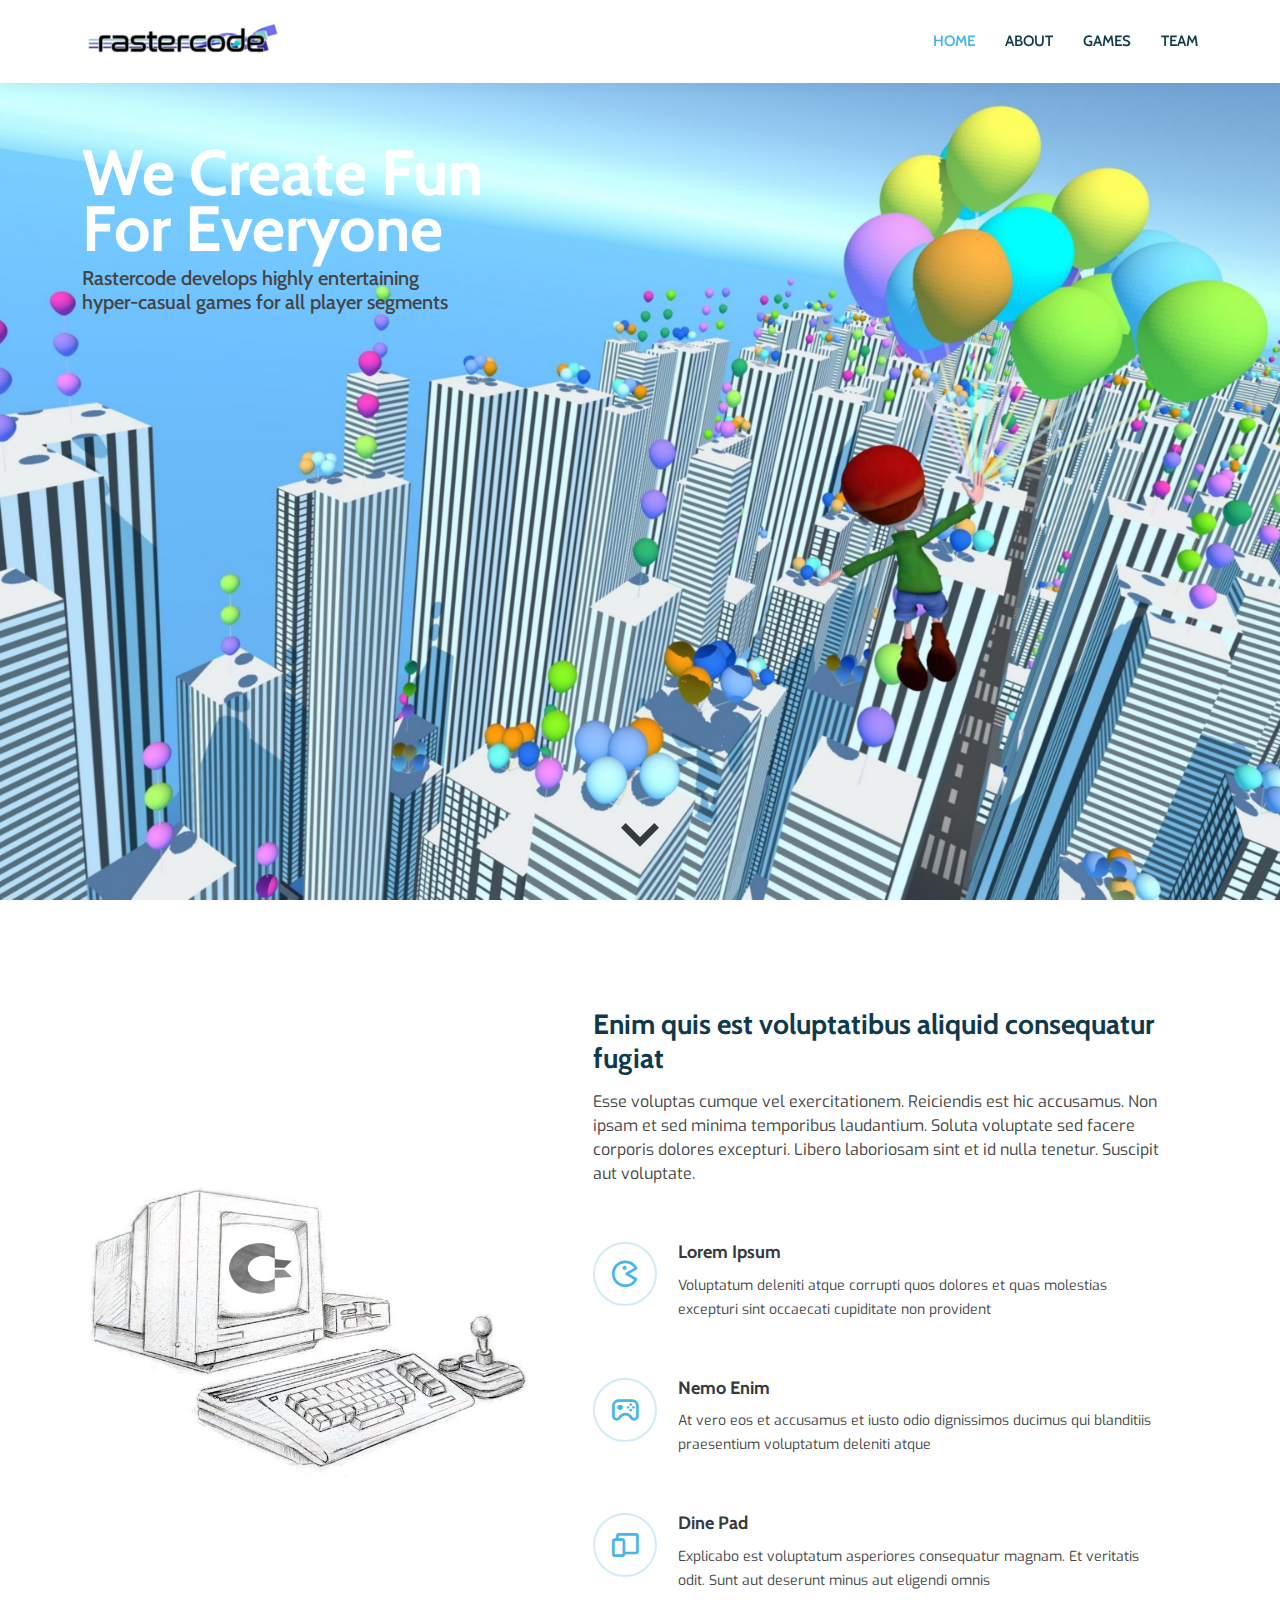
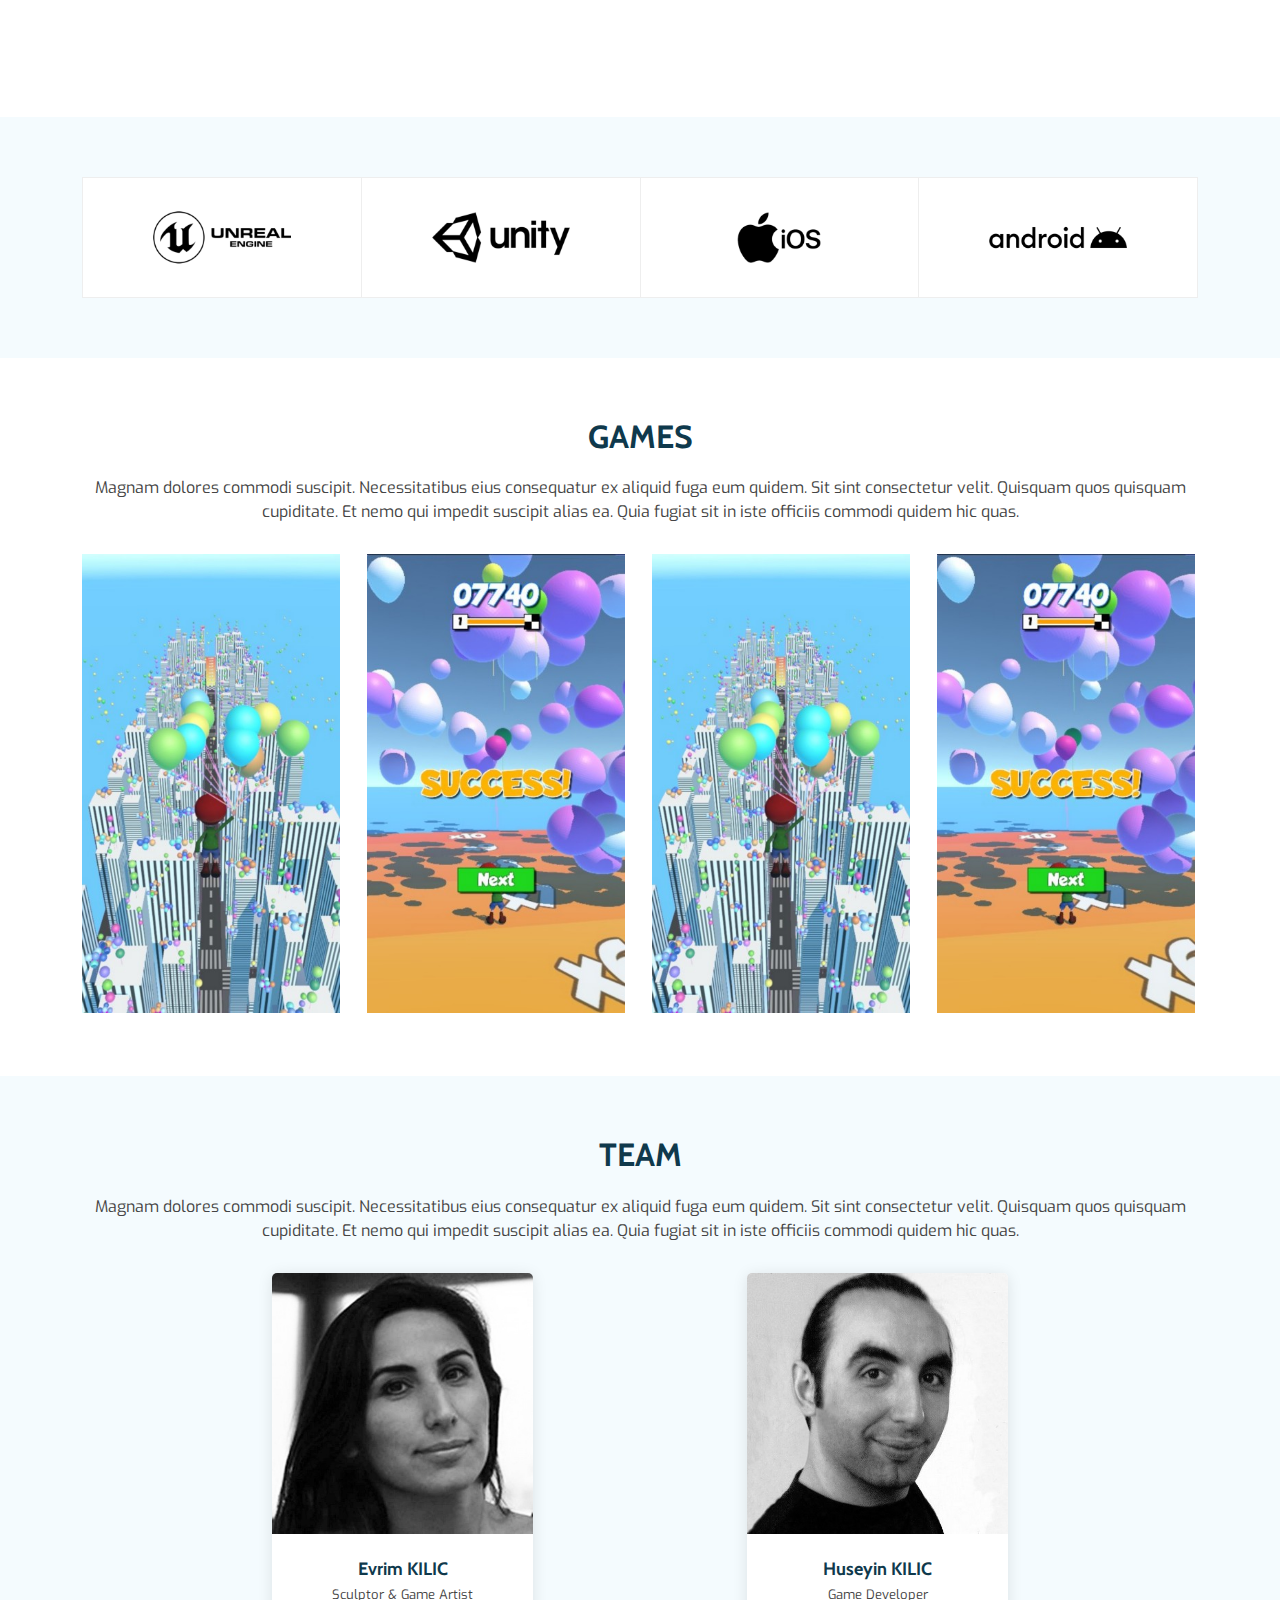
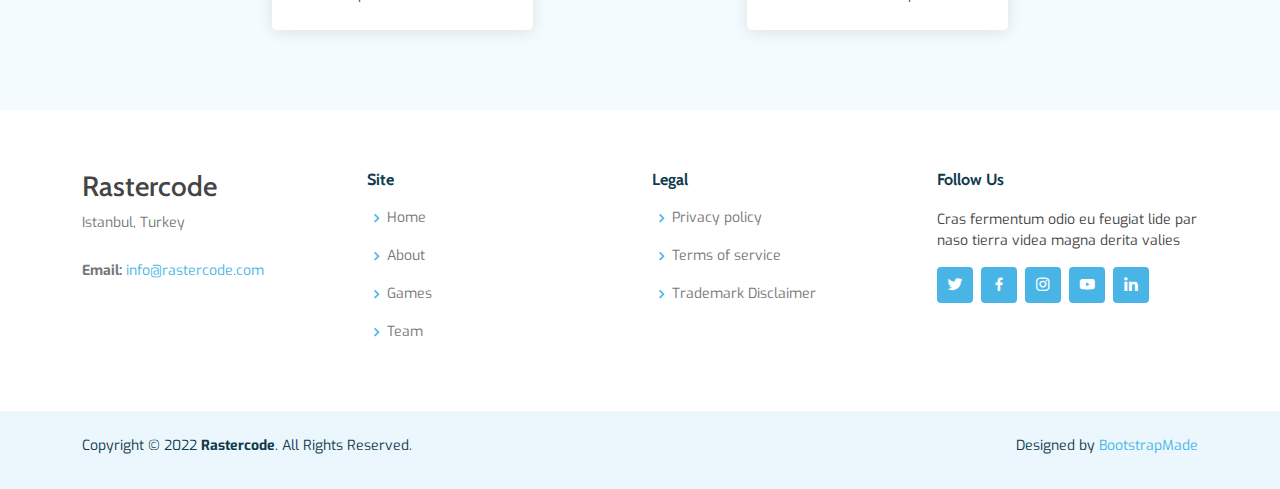
<file: index.html>
<!DOCTYPE html>
<html lang="en">

<head>
  <!-- Global site tag (gtag.js) - Google Analytics -->
  <script async src="https://www.googletagmanager.com/gtag/js?id=G-9CVNKBS6TQ"></script>
  <script>
    window.dataLayer = window.dataLayer || [];
    function gtag(){dataLayer.push(arguments);}
    gtag('js', new Date());

    gtag('config', 'G-9CVNKBS6TQ');
  </script>

  <meta charset="utf-8">
  <meta content="width=device-width, initial-scale=1.0" name="viewport">

  <title>Rastercode</title>
  <meta content="" name="description">
  <meta content="" name="keywords">

  <meta property="og:title" content="Rastercode">
  <meta property="og:type" content="website">
  <meta property="og:url" content="https://www.rastercode.com/">
  <meta property="og:image" content="https://www.rastercode.com/assets/img/ogimage.jpg">
  <meta property="og:description" content="">

  <!-- Favicons -->
  <link href="assets/img/favicon.png" rel="icon">
  <link href="assets/img/apple-touch-icon.png" rel="apple-touch-icon">

  <!-- Google Fonts -->
  <link rel="preconnect" href="https://fonts.googleapis.com">
  <link rel="preconnect" href="https://fonts.gstatic.com" crossorigin>
  <link href="https://fonts.googleapis.com/css?family=Exo:400,400i,700,700i|Cabin:400,400i,700,700i" rel="stylesheet">

  <!-- Vendor CSS Files -->
  <link href="assets/vendor/bootstrap/css/bootstrap.min.css" rel="stylesheet">
  <link href="assets/vendor/bootstrap-icons/bootstrap-icons.css" rel="stylesheet">
  <link href="assets/vendor/boxicons/css/boxicons.min.css" rel="stylesheet">
  <link href="assets/vendor/glightbox/css/glightbox.min.css" rel="stylesheet">
  <link href="assets/vendor/swiper/swiper-bundle.min.css" rel="stylesheet">

  <!-- Template Main CSS File -->
  <link href="assets/css/style.css" rel="stylesheet">

  <!-- =======================================================
  * Template Name: Butterfly - v4.7.0
  * Template URL: https://bootstrapmade.com/butterfly-free-bootstrap-theme/
  * Author: BootstrapMade.com
  * License: https://bootstrapmade.com/license/
  ======================================================== -->
</head>

<body>

  <!-- ======= Header ======= -->
  <header id="header" class="fixed-top">
    <div class="container d-flex align-items-center justify-content-between">

      <a href="index.html" class="logo"><img src="assets/img/logo.png" alt="" class="img-fluid"></a>

      <nav id="navbar" class="navbar">
        <ul>
          <li><a class="nav-link scrollto active" href="index.html#hero">Home</a></li>
          <li><a class="nav-link scrollto" href="index.html#about">About</a></li>
          <li><a class="nav-link scrollto" href="index.html#gallery">Games</a></li>
          <li><a class="nav-link scrollto" href="index.html#team">Team</a></li>
        </ul>
        <i class="bi bi-list mobile-nav-toggle"></i>
      </nav><!-- .navbar -->

    </div>
  </header><!-- End Header -->

  <!-- ======= Hero Section ======= -->
  <section id="hero" class="d-flex">

    <div class="container">
      <div class="row">
        <div class="col-lg-12 pt-4 pt-lg-0 order-2 order-lg-1 d-flex flex-column justify-content-center">
          <h1>We Create Fun <br>For Everyone</h1>
          <h2>Rastercode develops highly entertaining <br>hyper-casual games for all player segments</h2>
        </div>
      </div>
      <div class="position-absolute bottom-0 start-50 translate-middle-x down-arrow">
        <a class="scrollto" href="index.html#about"><i class="bx bx-chevron-down"></i></a>
      </div>
    </div>

  </section><!-- End Hero -->

  <main id="main">

    <!-- ======= About Section ======= -->
    <section id="about" class="about">
      <div class="container">

        <div class="row">
          <div class="col-xl-5 col-lg-6 d-flex align-items-center">
            <img src="assets/img/about.jpg" alt="" class="img-fluid">
          </div>

          <div class="col-xl-7 col-lg-6 icon-boxes d-flex flex-column align-items-stretch justify-content-center py-sm-1 py-md-3 py-lg-5 px-lg-5">
            <h3>Enim quis est voluptatibus aliquid consequatur fugiat</h3>
            <p>Esse voluptas cumque vel exercitationem. Reiciendis est hic accusamus. Non ipsam et sed minima temporibus laudantium. Soluta voluptate sed facere corporis dolores excepturi. Libero laboriosam sint et id nulla tenetur. Suscipit aut voluptate.</p>

            <div class="icon-box">
              <div class="icon"><i class="bx bx-game"></i></div>
              <h4 class="title"><a href="">Lorem Ipsum</a></h4>
              <p class="description">Voluptatum deleniti atque corrupti quos dolores et quas molestias excepturi sint occaecati cupiditate non provident</p>
            </div>

            <div class="icon-box">
              <div class="icon"><i class="bx bx-joystick"></i></div>
              <h4 class="title"><a href="">Nemo Enim</a></h4>
              <p class="description">At vero eos et accusamus et iusto odio dignissimos ducimus qui blanditiis praesentium voluptatum deleniti atque</p>
            </div>

            <div class="icon-box">
              <div class="icon"><i class="bx bx-devices"></i></div>
              <h4 class="title"><a href="">Dine Pad</a></h4>
              <p class="description">Explicabo est voluptatum asperiores consequatur magnam. Et veritatis odit. Sunt aut deserunt minus aut eligendi omnis</p>
            </div>

          </div>
        </div>

      </div>
    </section><!-- End About Section -->

    <!-- ======= Clients Section ======= -->
    <section id="clients" class="clients section-bg">
      <div class="container">

        <div class="row g-0 clients-wrap clearfix wow fadeInUp">

          <div class="col-lg-3 col-6">
            <div class="client-logo">
              <img src="assets/img/clients/unreal.png" class="img-fluid" alt="">
            </div>
          </div>

          <div class="col-lg-3 col-6">
            <div class="client-logo">
              <img src="assets/img/clients/unity.png" class="img-fluid" alt="">
            </div>
          </div>

          <div class="col-lg-3 col-6">
            <div class="client-logo">
              <img src="assets/img/clients/ios.png" class="img-fluid" alt="">
            </div>
          </div>

          <div class="col-lg-3 col-6">
            <div class="client-logo">
              <img src="assets/img/clients/android.png" class="img-fluid" alt="">
            </div>
          </div>

        </div>

      </div>
    </section><!-- End Clients Section -->

    <!-- ======= Gallery Section ======= -->
    <section id="gallery" class="gallery">
      <div class="container">

        <div class="section-title">
          <h2>Games</h2>
          <p>Magnam dolores commodi suscipit. Necessitatibus eius consequatur ex aliquid fuga eum quidem. Sit sint consectetur velit. Quisquam quos quisquam cupiditate. Et nemo qui impedit suscipit alias ea. Quia fugiat sit in iste officiis commodi quidem hic quas.</p>
        </div>

        <div class="row no-gutters text-center">

          <div class="col-lg-3 col-md-4">
            <div class="gallery-item">
              <a href="assets/img/gallery/gallery-1.jpg" class="galleery-lightbox" data-gallery="gallery-item">
                <img src="assets/img/gallery/gallery-1.jpg" alt="" class="img-fluid">
              </a>
            </div>
          </div>

          <div class="col-lg-3 col-md-4">
            <div class="gallery-item">
              <a href="assets/img/gallery/gallery-2.jpg" class="galleery-lightbox" data-gallery="gallery-item">
                <img src="assets/img/gallery/gallery-2.jpg" alt="" class="img-fluid">
              </a>
            </div>
          </div>

          <div class="col-lg-3 col-md-4">
            <div class="gallery-item">
              <a href="assets/img/gallery/gallery-3.jpg" class="galleery-lightbox" data-gallery="gallery-item">
                <img src="assets/img/gallery/gallery-3.jpg" alt="" class="img-fluid">
              </a>
            </div>
          </div>

          <div class="col-lg-3 col-md-4">
            <div class="gallery-item">
              <a href="assets/img/gallery/gallery-4.jpg" class="galleery-lightbox" data-gallery="gallery-item">
                <img src="assets/img/gallery/gallery-4.jpg" alt="" class="img-fluid">
              </a>
            </div>
          </div>

        </div>

      </div>
    </section><!-- End Gallery Section -->

    <!-- ======= Team Section ======= -->
    <section id="team" class="team section-bg">
      <div class="container">

        <div class="section-title">
          <h2>Team</h2>
          <p>Magnam dolores commodi suscipit. Necessitatibus eius consequatur ex aliquid fuga eum quidem. Sit sint consectetur velit. Quisquam quos quisquam cupiditate. Et nemo qui impedit suscipit alias ea. Quia fugiat sit in iste officiis commodi quidem hic quas.</p>
        </div>

        <div class="row justify-content-evenly">

            <div class="col-lg-3 col-md-6 d-flex align-items-stretch">
              <div class="member">
                <div class="member-img">
                  <img src="assets/img/team/evrim.jpg" class="img-fluid" alt="">
                  <div class="social">
                    <a href="https://www.instagram.com/evrim_kilic"><i class="bi bi-instagram"></i></a>
                  </div>
                </div>
                <div class="member-info text-center">
                  <h4>Evrim KILIC</h4>
                  <span>Sculptor & Game Artist</span>
                </div>
              </div>
            </div>

            <div class="col-lg-3 col-md-6 d-flex align-items-stretch">
              <div class="member">
                <div class="member-img">
                  <img src="assets/img/team/huseyin.jpg" class="img-fluid" alt="">
                  <div class="social">
                    <a href="https://twitter.com/huseyin_kilic"><i class="bi bi-twitter"></i></a>
                    <a href="https://www.linkedin.com/in/kilic-org"><i class="bi bi-linkedin"></i></a>
                  </div>
                </div>
                <div class="member-info text-center">
                  <h4>Huseyin KILIC</h4>
                  <span>Game Developer</span>
                </div>
              </div>
            </div>

        </div>

      </div>
    </section><!-- End Team Section -->

  </main><!-- End #main -->

  <!-- ======= Footer ======= -->
  <footer id="footer">

    <div class="footer-top">
      <div class="container">
        <div class="row">

          <div class="col-lg-3 col-md-6 footer-contact">
            <h3>Rastercode</h3>
            <p>
              Istanbul, Turkey<br><br>
              <strong>Email:</strong> <a href="mailto:info@rastercode.com">info@rastercode.com</a><br>
            </p>
          </div>

          <div class="col-lg-3 col-md-6 footer-links">
            <h4>Site</h4>
            <ul>
              <li><i class="bx bx-chevron-right"></i> <a href="index.html#hero">Home</a></li>
              <li><i class="bx bx-chevron-right"></i> <a href="index.html#about">About</a></li>
              <li><i class="bx bx-chevron-right"></i> <a href="index.html#gallery">Games</a></li>
              <li><i class="bx bx-chevron-right"></i> <a href="index.html#Team">Team</a></li>
           </ul>
          </div>

          <div class="col-lg-3 col-md-6 footer-links">
            <h4>Legal</h4>
            <ul>
              <li><i class="bx bx-chevron-right"></i> <a href="privacy.html">Privacy policy</a></li>
              <li><i class="bx bx-chevron-right"></i> <a href="terms.html">Terms of service</a></li>
              <li><i class="bx bx-chevron-right"></i> <a href="disclaimer.html">Trademark Disclaimer</a></li>
            </ul>
          </div>

          <div class="col-lg-3 col-md-6 footer-links">
            <h4>Follow Us</h4>
            <p>Cras fermentum odio eu feugiat lide par naso tierra videa magna derita valies</p>
            <div class="social-links mt-3">
              <a href="https://twitter.com/rastercode" class="twitter"><i class="bx bxl-twitter"></i></a>
              <a href="https://www.facebook.com/rastercode" class="facebook"><i class="bx bxl-facebook"></i></a>
              <a href="https://www.instagram.com/rastercode" class="instagram"><i class="bx bxl-instagram"></i></a>
              <a href="https://www.youtube.com/channel/UCrK_VNwwLofwg_6Gn7TSOvg" class="youtube"><i class="bx bxl-youtube"></i></a>
              <a href="https://www.linkedin.com/company/rastercode/" class="linkedin"><i class="bx bxl-linkedin"></i></a>
            </div>
          </div>

        </div>
      </div>
    </div>

    <div class="container py-4">
      <div class="copyright">
        Copyright &copy; 2022 <strong><span>Rastercode</span></strong>. All Rights Reserved.
      </div>
      <div class="credits">
        <!-- All the links in the footer should remain intact. -->
        <!-- You can delete the links only if you purchased the pro version. -->
        <!-- Licensing information: https://bootstrapmade.com/license/ -->
        <!-- Purchase the pro version with working PHP/AJAX contact form: https://bootstrapmade.com/butterfly-free-bootstrap-theme/ -->
        Designed by <a href="https://bootstrapmade.com/">BootstrapMade</a>
      </div>
    </div>
  </footer><!-- End Footer -->

  <a href="#" class="back-to-top d-flex align-items-center justify-content-center"><i class="bi bi-arrow-up-short"></i></a>

  <!-- Vendor JS Files -->
  <script src="assets/vendor/purecounter/purecounter.js"></script>
  <script src="assets/vendor/bootstrap/js/bootstrap.bundle.min.js"></script>
  <script src="assets/vendor/glightbox/js/glightbox.min.js"></script>
  <script src="assets/vendor/isotope-layout/isotope.pkgd.min.js"></script>
  <script src="assets/vendor/swiper/swiper-bundle.min.js"></script>
  <script src="assets/vendor/php-email-form/validate.js"></script>

  <!-- Template Main JS File -->
  <script src="assets/js/main.js"></script>

</body>

</html>
</file>
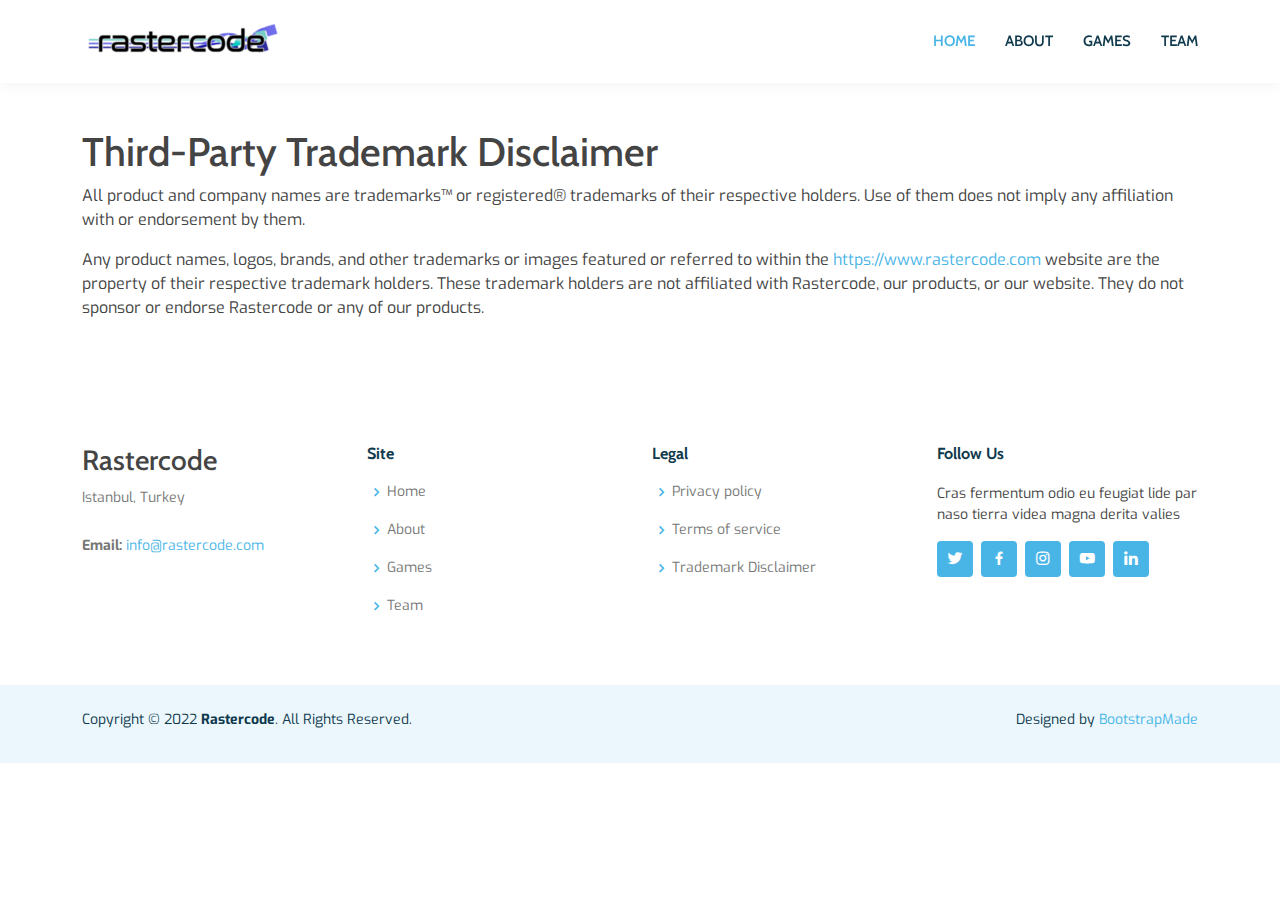
<file: disclaimer.html>
<!DOCTYPE html>
<html lang="en">

<head>
  <!-- Global site tag (gtag.js) - Google Analytics -->
  <script async src="https://www.googletagmanager.com/gtag/js?id=G-9CVNKBS6TQ"></script>
  <script>
    window.dataLayer = window.dataLayer || [];
    function gtag(){dataLayer.push(arguments);}
    gtag('js', new Date());

    gtag('config', 'G-9CVNKBS6TQ');
  </script>

  <meta charset="utf-8">
  <meta content="width=device-width, initial-scale=1.0" name="viewport">

  <title>Rastercode Disclaimer</title>
  <meta content="" name="description">
  <meta content="" name="keywords">

  <!-- Favicons -->
  <link href="assets/img/favicon.png" rel="icon">
  <link href="assets/img/apple-touch-icon.png" rel="apple-touch-icon">

  <!-- Google Fonts -->
  <link rel="preconnect" href="https://fonts.googleapis.com">
  <link rel="preconnect" href="https://fonts.gstatic.com" crossorigin>
  <link href="https://fonts.googleapis.com/css?family=Exo:400,400i,700,700i|Cabin:400,400i,700,700i" rel="stylesheet">

  <!-- Vendor CSS Files -->
  <link href="assets/vendor/bootstrap/css/bootstrap.min.css" rel="stylesheet">
  <link href="assets/vendor/bootstrap-icons/bootstrap-icons.css" rel="stylesheet">
  <link href="assets/vendor/boxicons/css/boxicons.min.css" rel="stylesheet">
  <link href="assets/vendor/glightbox/css/glightbox.min.css" rel="stylesheet">
  <link href="assets/vendor/swiper/swiper-bundle.min.css" rel="stylesheet">

  <!-- Template Main CSS File -->
  <link href="assets/css/style.css" rel="stylesheet">

  <!-- =======================================================
  * Template Name: Butterfly - v4.7.0
  * Template URL: https://bootstrapmade.com/butterfly-free-bootstrap-theme/
  * Author: BootstrapMade.com
  * License: https://bootstrapmade.com/license/
  ======================================================== -->
</head>

<body>

  <!-- ======= Header ======= -->
  <header id="header" class="fixed-top">
    <div class="container d-flex align-items-center justify-content-between">

      <a href="index.html" class="logo"><img src="assets/img/logo.png" alt="" class="img-fluid"></a>
      <!-- Uncomment below if you prefer to use text as a logo -->
      <!-- <h1 class="logo"><a href="index.html">Rastercode</a></h1> -->

      <nav id="navbar" class="navbar">
        <ul>
          <li><a class="nav-link scrollto active" href="index.html#hero">Home</a></li>
          <li><a class="nav-link scrollto" href="index.html#about">About</a></li>
          <li><a class="nav-link scrollto" href="index.html#gallery">Games</a></li>
          <li><a class="nav-link scrollto" href="index.html#team">Team</a></li>
        </ul>
        <i class="bi bi-list mobile-nav-toggle"></i>
      </nav><!-- .navbar -->

    </div>
  </header><!-- End Header -->

  <main id="main">
    <div class="container">

    <div class="col-12" style="margin-top: 5em; padding: 3em 0em;">

        <h1>Third-Party Trademark Disclaimer</h1>

        <p>All product and company names are trademarks™ or registered® trademarks of their respective holders. Use of them does not imply any affiliation with or endorsement by them.</p>

        <p>Any product names, logos, brands, and other trademarks or images featured or referred to within the <a href="https://www.rastercode.com">https://www.rastercode.com</a> website are the property of their respective trademark holders. These trademark holders are not affiliated with Rastercode, our products, or our website. They do not sponsor or endorse Rastercode or any of our products.</p>

    </div>

    </div>
  </main><!-- End #main -->

  <!-- ======= Footer ======= -->
  <footer id="footer">

    <div class="footer-top">
      <div class="container">
        <div class="row">

          <div class="col-lg-3 col-md-6 footer-contact">
            <h3>Rastercode</h3>
            <p>
              Istanbul, Turkey<br><br>
              <strong>Email:</strong> <a href="mailto:info@rastercode.com">info@rastercode.com</a><br>
            </p>
          </div>

          <div class="col-lg-3 col-md-6 footer-links">
            <h4>Site</h4>
            <ul>
              <li><i class="bx bx-chevron-right"></i> <a href="index.html#hero">Home</a></li>
              <li><i class="bx bx-chevron-right"></i> <a href="index.html#about">About</a></li>
              <li><i class="bx bx-chevron-right"></i> <a href="index.html#gallery">Games</a></li>
              <li><i class="bx bx-chevron-right"></i> <a href="index.html#Team">Team</a></li>
           </ul>
          </div>

          <div class="col-lg-3 col-md-6 footer-links">
            <h4>Legal</h4>
            <ul>
              <li><i class="bx bx-chevron-right"></i> <a href="privacy.html">Privacy policy</a></li>
              <li><i class="bx bx-chevron-right"></i> <a href="terms.html">Terms of service</a></li>
              <li><i class="bx bx-chevron-right"></i> <a href="disclaimer.html">Trademark Disclaimer</a></li>
            </ul>
          </div>

          <div class="col-lg-3 col-md-6 footer-links">
            <h4>Follow Us</h4>
            <p>Cras fermentum odio eu feugiat lide par naso tierra videa magna derita valies</p>
            <div class="social-links mt-3">
              <a href="https://twitter.com/rastercode" class="twitter"><i class="bx bxl-twitter"></i></a>
              <a href="https://www.facebook.com/rastercode" class="facebook"><i class="bx bxl-facebook"></i></a>
              <a href="https://www.instagram.com/rastercode" class="instagram"><i class="bx bxl-instagram"></i></a>
              <a href="https://www.youtube.com/channel/UCrK_VNwwLofwg_6Gn7TSOvg" class="youtube"><i class="bx bxl-youtube"></i></a>
              <a href="https://www.linkedin.com/in/rastercode" class="linkedin"><i class="bx bxl-linkedin"></i></a>
            </div>
          </div>

        </div>
      </div>
    </div>

    <div class="container py-4">
      <div class="copyright">
        Copyright &copy; 2022 <strong><span>Rastercode</span></strong>. All Rights Reserved.
      </div>
      <div class="credits">
        <!-- All the links in the footer should remain intact. -->
        <!-- You can delete the links only if you purchased the pro version. -->
        <!-- Licensing information: https://bootstrapmade.com/license/ -->
        <!-- Purchase the pro version with working PHP/AJAX contact form: https://bootstrapmade.com/butterfly-free-bootstrap-theme/ -->
        Designed by <a href="https://bootstrapmade.com/">BootstrapMade</a>
      </div>
    </div>
  </footer><!-- End Footer -->

  <a href="#" class="back-to-top d-flex align-items-center justify-content-center"><i class="bi bi-arrow-up-short"></i></a>

  <!-- Vendor JS Files -->
  <script src="assets/vendor/purecounter/purecounter.js"></script>
  <script src="assets/vendor/bootstrap/js/bootstrap.bundle.min.js"></script>
  <script src="assets/vendor/glightbox/js/glightbox.min.js"></script>
  <script src="assets/vendor/isotope-layout/isotope.pkgd.min.js"></script>
  <script src="assets/vendor/swiper/swiper-bundle.min.js"></script>
  <script src="assets/vendor/php-email-form/validate.js"></script>

  <!-- Template Main JS File -->
  <script src="assets/js/main.js"></script>

</body>

</html>
</file>
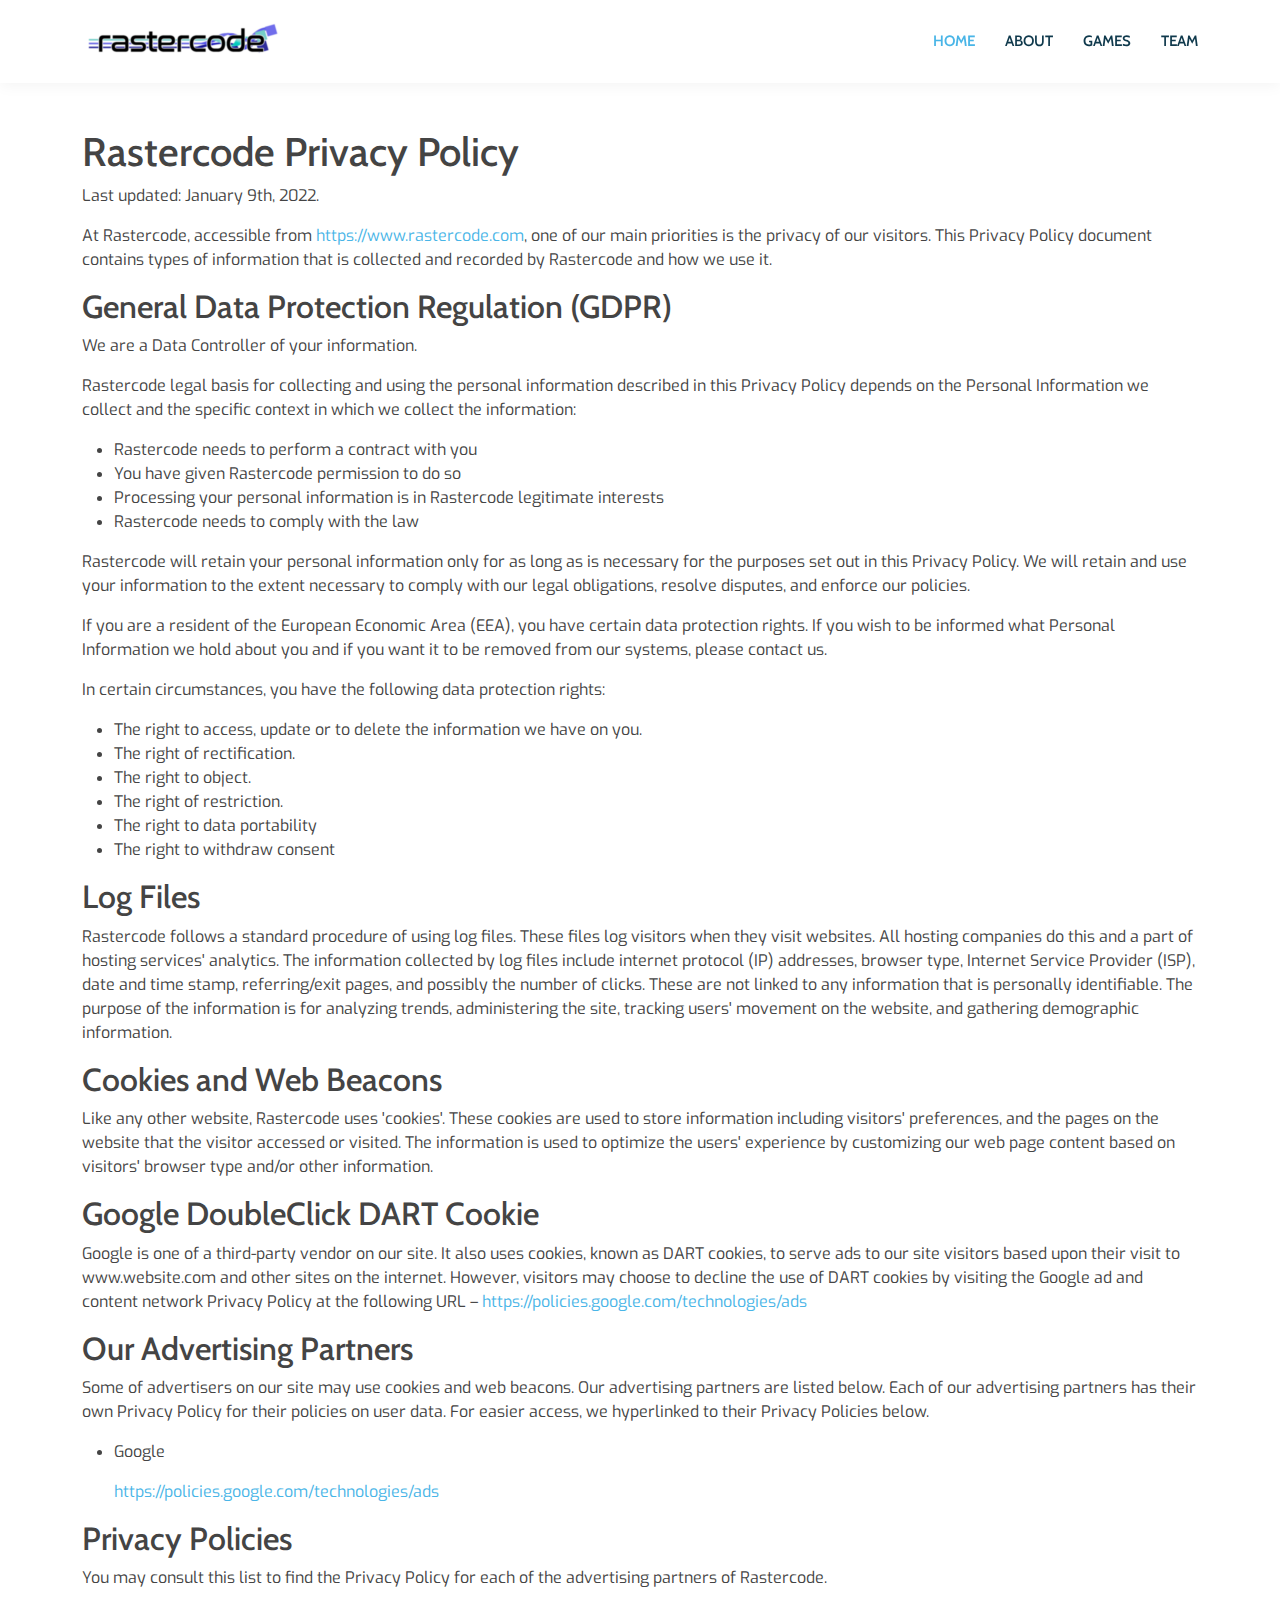
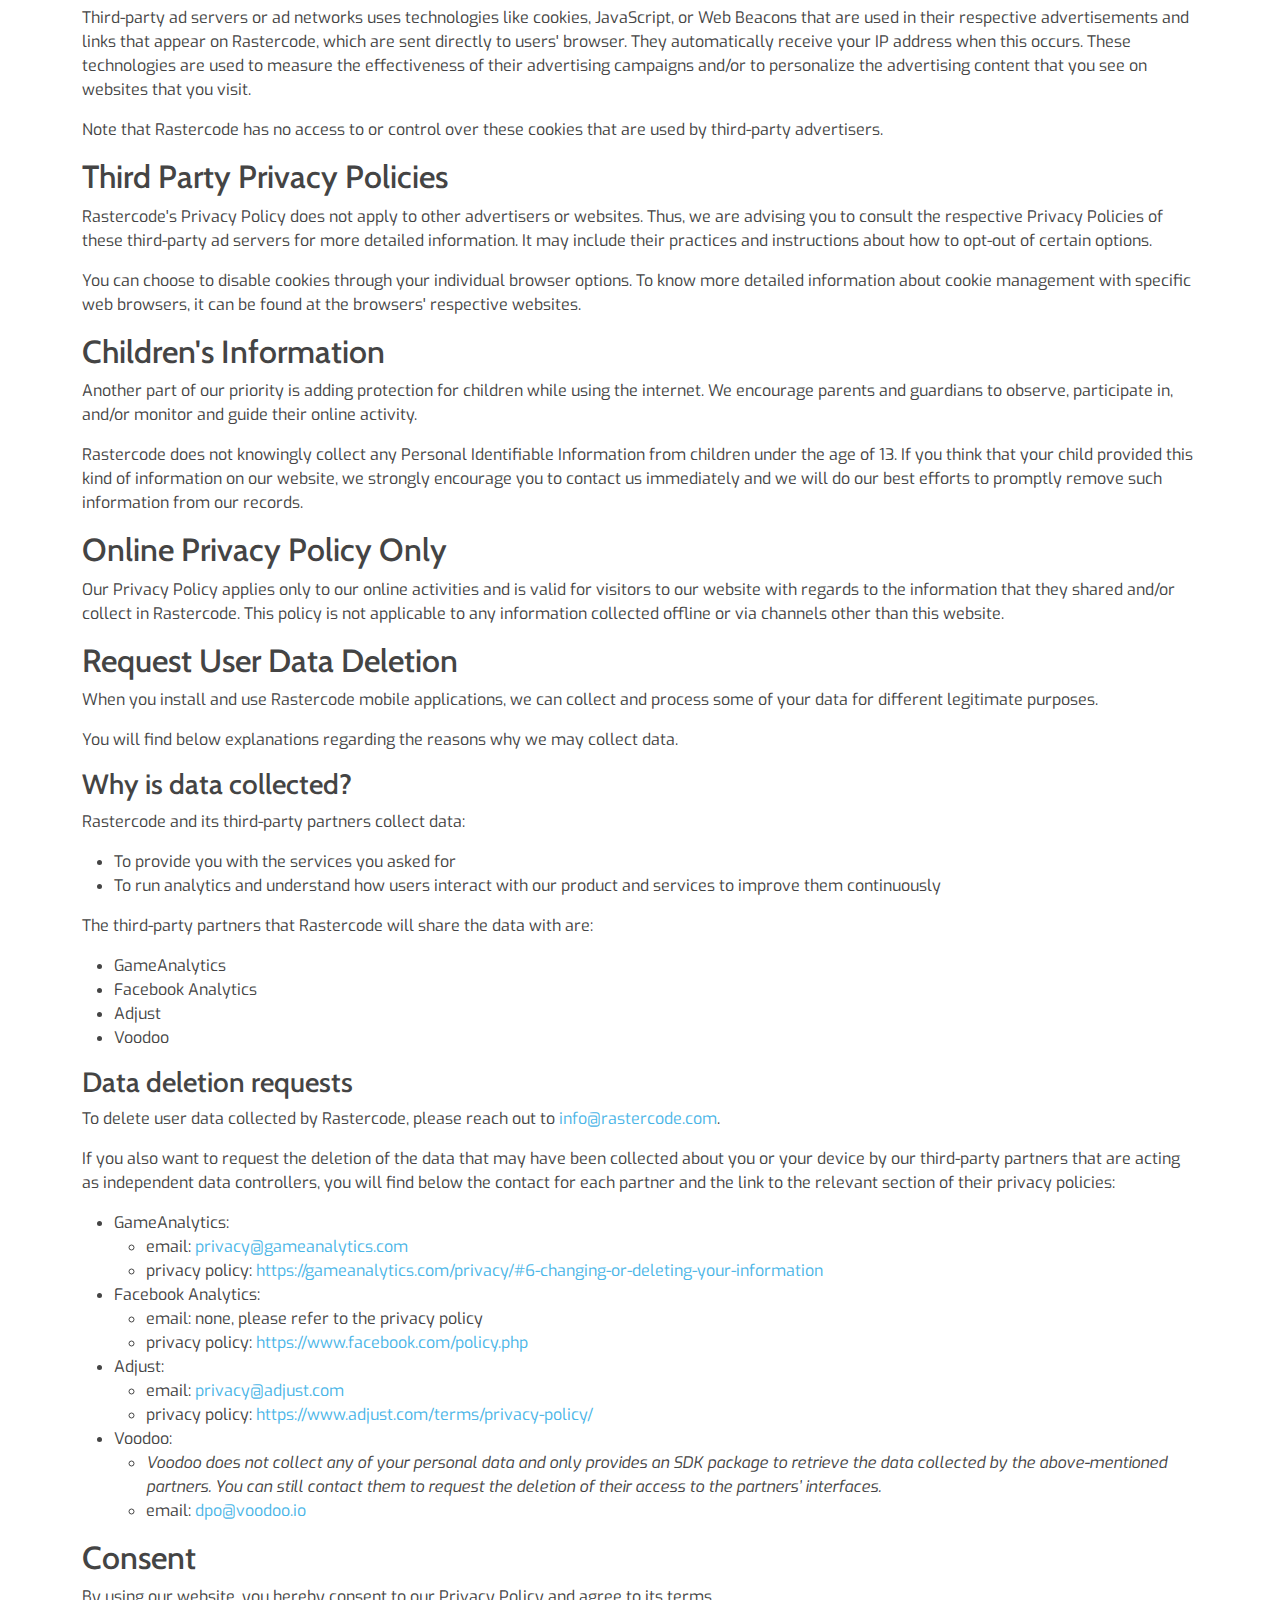
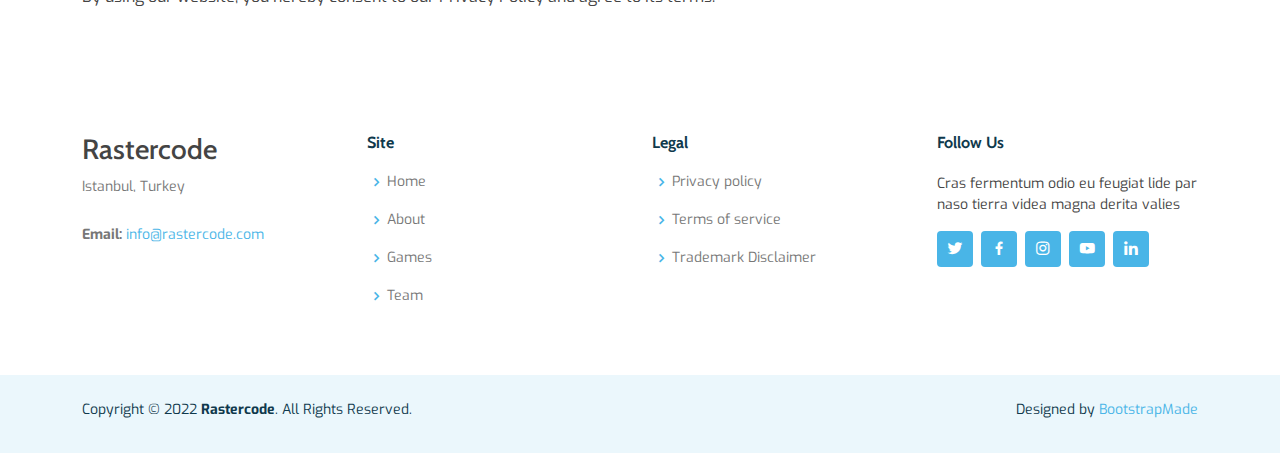
<file: privacy.html>
<!DOCTYPE html>
<html lang="en">

<head>
  <!-- Global site tag (gtag.js) - Google Analytics -->
  <script async src="https://www.googletagmanager.com/gtag/js?id=G-9CVNKBS6TQ"></script>
  <script>
    window.dataLayer = window.dataLayer || [];
    function gtag(){dataLayer.push(arguments);}
    gtag('js', new Date());

    gtag('config', 'G-9CVNKBS6TQ');
  </script>

  <meta charset="utf-8">
  <meta content="width=device-width, initial-scale=1.0" name="viewport">

  <title>Rastercode Privacy Policy</title>
  <meta content="" name="description">
  <meta content="" name="keywords">

  <!-- Favicons -->
  <link href="assets/img/favicon.png" rel="icon">
  <link href="assets/img/apple-touch-icon.png" rel="apple-touch-icon">

  <!-- Google Fonts -->
  <link rel="preconnect" href="https://fonts.googleapis.com">
  <link rel="preconnect" href="https://fonts.gstatic.com" crossorigin>
  <link href="https://fonts.googleapis.com/css?family=Exo:400,400i,700,700i|Cabin:400,400i,700,700i" rel="stylesheet">

  <!-- Vendor CSS Files -->
  <link href="assets/vendor/bootstrap/css/bootstrap.min.css" rel="stylesheet">
  <link href="assets/vendor/bootstrap-icons/bootstrap-icons.css" rel="stylesheet">
  <link href="assets/vendor/boxicons/css/boxicons.min.css" rel="stylesheet">
  <link href="assets/vendor/glightbox/css/glightbox.min.css" rel="stylesheet">
  <link href="assets/vendor/swiper/swiper-bundle.min.css" rel="stylesheet">

  <!-- Template Main CSS File -->
  <link href="assets/css/style.css" rel="stylesheet">

  <!-- =======================================================
  * Template Name: Butterfly - v4.7.0
  * Template URL: https://bootstrapmade.com/butterfly-free-bootstrap-theme/
  * Author: BootstrapMade.com
  * License: https://bootstrapmade.com/license/
  ======================================================== -->
</head>

<body>

  <!-- ======= Header ======= -->
  <header id="header" class="fixed-top">
    <div class="container d-flex align-items-center justify-content-between">

      <a href="index.html" class="logo"><img src="assets/img/logo.png" alt="" class="img-fluid"></a>
      <!-- Uncomment below if you prefer to use text as a logo -->
      <!-- <h1 class="logo"><a href="index.html">Rastercode</a></h1> -->

      <nav id="navbar" class="navbar">
        <ul>
          <li><a class="nav-link scrollto active" href="index.html#hero">Home</a></li>
          <li><a class="nav-link scrollto" href="index.html#about">About</a></li>
          <li><a class="nav-link scrollto" href="index.html#gallery">Games</a></li>
          <li><a class="nav-link scrollto" href="index.html#team">Team</a></li>
        </ul>
        <i class="bi bi-list mobile-nav-toggle"></i>
      </nav><!-- .navbar -->

    </div>
  </header><!-- End Header -->

  <main id="main">
    <div class="container">

    <div class="col-12" style="margin-top: 5em; padding: 3em 0em;">

        <!-- Privacy Policy was generated with the help of <a href="https://www.gdprprivacynotice.com/">GDPR Privacy Policy Generator from GDPRPrivacyNotice.com</a> -->

        <h1>Rastercode Privacy Policy</h1>

        <p>Last updated: January 9th, 2022.</p>

        <p>At Rastercode, accessible from <a href="https://www.rastercode.com/">https://www.rastercode.com</a>, one of our main priorities is the privacy of our visitors. This Privacy Policy document contains types of information that is collected and recorded
            by Rastercode and how we use it.</p>

        <h2>General Data Protection Regulation (GDPR)</h2>
        <p>We are a Data Controller of your information.</p>

        <p>Rastercode legal basis for collecting and using the personal information described in this Privacy Policy depends on the Personal Information we collect and the specific context in which we collect the information:</p>
        <ul>
            <li>Rastercode needs to perform a contract with you</li>
            <li>You have given Rastercode permission to do so</li>
            <li>Processing your personal information is in Rastercode legitimate interests</li>
            <li>Rastercode needs to comply with the law</li>
        </ul>

        <p>Rastercode will retain your personal information only for as long as is necessary for the purposes set out in this Privacy Policy. We will retain and use your information to the extent necessary to comply with our legal obligations, resolve disputes,
            and enforce our policies.</p>

        <p>If you are a resident of the European Economic Area (EEA), you have certain data protection rights. If you wish to be informed what Personal Information we hold about you and if you want it to be removed from our systems, please contact us.</p>
        <p>In certain circumstances, you have the following data protection rights:</p>
        <ul>
            <li>The right to access, update or to delete the information we have on you.</li>
            <li>The right of rectification.</li>
            <li>The right to object.</li>
            <li>The right of restriction.</li>
            <li>The right to data portability</li>
            <li>The right to withdraw consent</li>
        </ul>

        <h2>Log Files</h2>

        <p>Rastercode follows a standard procedure of using log files. These files log visitors when they visit websites. All hosting companies do this and a part of hosting services' analytics. The information collected by log files include internet protocol
            (IP) addresses, browser type, Internet Service Provider (ISP), date and time stamp, referring/exit pages, and possibly the number of clicks. These are not linked to any information that is personally identifiable. The purpose of the information
            is for analyzing trends, administering the site, tracking users' movement on the website, and gathering demographic information.</p>

        <h2>Cookies and Web Beacons</h2>

        <p>Like any other website, Rastercode uses 'cookies'. These cookies are used to store information including visitors' preferences, and the pages on the website that the visitor accessed or visited. The information is used to optimize the users' experience
            by customizing our web page content based on visitors' browser type and/or other information.</p>

        <h2>Google DoubleClick DART Cookie</h2>

        <p>Google is one of a third-party vendor on our site. It also uses cookies, known as DART cookies, to serve ads to our site visitors based upon their visit to www.website.com and other sites on the internet. However, visitors may choose to decline
            the use of DART cookies by visiting the Google ad and content network Privacy Policy at the following URL – <a href="https://policies.google.com/technologies/ads">https://policies.google.com/technologies/ads</a></p>

        <h2>Our Advertising Partners</h2>

        <p>Some of advertisers on our site may use cookies and web beacons. Our advertising partners are listed below. Each of our advertising partners has their own Privacy Policy for their policies on user data. For easier access, we hyperlinked to their
            Privacy Policies below.</p>

        <ul>
            <li>
                <p>Google</p>
                <p><a href="https://policies.google.com/technologies/ads">https://policies.google.com/technologies/ads</a></p>
            </li>
        </ul>

        <h2>Privacy Policies</h2>

        <P>You may consult this list to find the Privacy Policy for each of the advertising partners of Rastercode.</p>

        <p>Third-party ad servers or ad networks uses technologies like cookies, JavaScript, or Web Beacons that are used in their respective advertisements and links that appear on Rastercode, which are sent directly to users' browser. They automatically
            receive your IP address when this occurs. These technologies are used to measure the effectiveness of their advertising campaigns and/or to personalize the advertising content that you see on websites that you visit.</p>

        <p>Note that Rastercode has no access to or control over these cookies that are used by third-party advertisers.</p>

        <h2>Third Party Privacy Policies</h2>

        <p>Rastercode's Privacy Policy does not apply to other advertisers or websites. Thus, we are advising you to consult the respective Privacy Policies of these third-party ad servers for more detailed information. It may include their practices and
            instructions about how to opt-out of certain options. </p>

        <p>You can choose to disable cookies through your individual browser options. To know more detailed information about cookie management with specific web browsers, it can be found at the browsers' respective websites.</p>

        <h2>Children's Information</h2>

        <p>Another part of our priority is adding protection for children while using the internet. We encourage parents and guardians to observe, participate in, and/or monitor and guide their online activity.</p>

        <p>Rastercode does not knowingly collect any Personal Identifiable Information from children under the age of 13. If you think that your child provided this kind of information on our website, we strongly encourage you to contact us immediately and
            we will do our best efforts to promptly remove such information from our records.</p>

        <h2>Online Privacy Policy Only</h2>

        <p>Our Privacy Policy applies only to our online activities and is valid for visitors to our website with regards to the information that they shared and/or collect in Rastercode. This policy is not applicable to any information collected offline
            or via channels other than this website.</p>




        <h2>Request User Data Deletion</h2>

        <p>When you install and use Rastercode mobile applications, we can collect and process some of your data for different legitimate purposes.</p>

        <p>You will find below explanations regarding the reasons why we may collect data.</p>

        <h3>Why is data collected?</h3>

        <p>Rastercode and its third-party partners collect data:</p>

        <ul>
            <li>To provide you with the services you asked for</li>
            <li>To run analytics and understand how users interact with our product and services to improve them continuously</li>
        </ul>

        <p>The third-party partners that Rastercode will share the data with are:</p>

        <ul>
            <li>GameAnalytics</li>
            <li>Facebook Analytics</li>
            <li>Adjust</li>
            <li>Voodoo</li>
        </ul>

        <h3>Data deletion requests</h3>

        <p>To delete user data collected by Rastercode, please reach out to <a href="mailto:info@rastercode.com">info@rastercode.com</a>.
            <p>

                <p>If you also want to request the deletion of the data that may have been collected about you or your device by our third-party partners that are acting as independent data controllers, you will find below the contact for each partner and
                    the link to the relevant section of their privacy policies:</p>

                <ul>
                    <li>GameAnalytics:
                        <ul>
                            <li>email: <a href="mailto:privacy@gameanalytics.com">privacy@gameanalytics.com</a></li>
                            <li>privacy policy: <a href="https://gameanalytics.com/privacy/#6-changing-or-deleting-your-information">https://gameanalytics.com/privacy/#6-changing-or-deleting-your-information</a></li>
                        </ul>
                    </li>
                    <li>Facebook Analytics:
                        <ul>
                            <li>email: none, please refer to the privacy policy</li>
                            <li>privacy policy: <a href="https://www.facebook.com/policy.php">https://www.facebook.com/policy.php</a></li>
                        </ul>
                    </li>
                    <li>Adjust:
                        <ul>
                            <li>email: <a href="mailto:privacy@adjust.com">privacy@adjust.com</a></li>
                            <li>privacy policy: <a href="https://www.adjust.com/terms/privacy-policy/">https://www.adjust.com/terms/privacy-policy/</a></li>
                        </ul>
                    </li>
                    <li>Voodoo:
                        <ul>
                            <li><i>Voodoo does not collect any of your personal data and only provides an SDK package to retrieve the data collected by the above-mentioned partners. You can still contact them to request the deletion of their access to the partners’ interfaces.</i></li>
                            <li>email: <a href="mailto:dpo@voodoo.io">dpo@voodoo.io</a></li>
                        </ul>
                    </li>
                </ul>

                <h2>Consent</h2>

                <p>By using our website, you hereby consent to our Privacy Policy and agree to its terms.</p>

    </div>

    </div>
  </main><!-- End #main -->

  <!-- ======= Footer ======= -->
  <footer id="footer">

    <div class="footer-top">
      <div class="container">
        <div class="row">

          <div class="col-lg-3 col-md-6 footer-contact">
            <h3>Rastercode</h3>
            <p>
              Istanbul, Turkey<br><br>
              <strong>Email:</strong> <a href="mailto:info@rastercode.com">info@rastercode.com</a><br>
            </p>
          </div>

          <div class="col-lg-3 col-md-6 footer-links">
            <h4>Site</h4>
            <ul>
              <li><i class="bx bx-chevron-right"></i> <a href="index.html#hero">Home</a></li>
              <li><i class="bx bx-chevron-right"></i> <a href="index.html#about">About</a></li>
              <li><i class="bx bx-chevron-right"></i> <a href="index.html#gallery">Games</a></li>
              <li><i class="bx bx-chevron-right"></i> <a href="index.html#Team">Team</a></li>
           </ul>
          </div>

          <div class="col-lg-3 col-md-6 footer-links">
            <h4>Legal</h4>
            <ul>
              <li><i class="bx bx-chevron-right"></i> <a href="privacy.html">Privacy policy</a></li>
              <li><i class="bx bx-chevron-right"></i> <a href="terms.html">Terms of service</a></li>
              <li><i class="bx bx-chevron-right"></i> <a href="disclaimer.html">Trademark Disclaimer</a></li>
            </ul>
          </div>

          <div class="col-lg-3 col-md-6 footer-links">
            <h4>Follow Us</h4>
            <p>Cras fermentum odio eu feugiat lide par naso tierra videa magna derita valies</p>
            <div class="social-links mt-3">
              <a href="https://twitter.com/rastercode" class="twitter"><i class="bx bxl-twitter"></i></a>
              <a href="https://www.facebook.com/rastercode" class="facebook"><i class="bx bxl-facebook"></i></a>
              <a href="https://www.instagram.com/rastercode" class="instagram"><i class="bx bxl-instagram"></i></a>
              <a href="https://www.youtube.com/channel/UCrK_VNwwLofwg_6Gn7TSOvg" class="youtube"><i class="bx bxl-youtube"></i></a>
              <a href="https://www.linkedin.com/in/rastercode" class="linkedin"><i class="bx bxl-linkedin"></i></a>
            </div>
          </div>

        </div>
      </div>
    </div>

    <div class="container py-4">
      <div class="copyright">
        Copyright &copy; 2022 <strong><span>Rastercode</span></strong>. All Rights Reserved.
      </div>
      <div class="credits">
        <!-- All the links in the footer should remain intact. -->
        <!-- You can delete the links only if you purchased the pro version. -->
        <!-- Licensing information: https://bootstrapmade.com/license/ -->
        <!-- Purchase the pro version with working PHP/AJAX contact form: https://bootstrapmade.com/butterfly-free-bootstrap-theme/ -->
        Designed by <a href="https://bootstrapmade.com/">BootstrapMade</a>
      </div>
    </div>
  </footer><!-- End Footer -->

  <a href="#" class="back-to-top d-flex align-items-center justify-content-center"><i class="bi bi-arrow-up-short"></i></a>

  <!-- Vendor JS Files -->
  <script src="assets/vendor/purecounter/purecounter.js"></script>
  <script src="assets/vendor/bootstrap/js/bootstrap.bundle.min.js"></script>
  <script src="assets/vendor/glightbox/js/glightbox.min.js"></script>
  <script src="assets/vendor/isotope-layout/isotope.pkgd.min.js"></script>
  <script src="assets/vendor/swiper/swiper-bundle.min.js"></script>
  <script src="assets/vendor/php-email-form/validate.js"></script>

  <!-- Template Main JS File -->
  <script src="assets/js/main.js"></script>

</body>

</html>
</file>
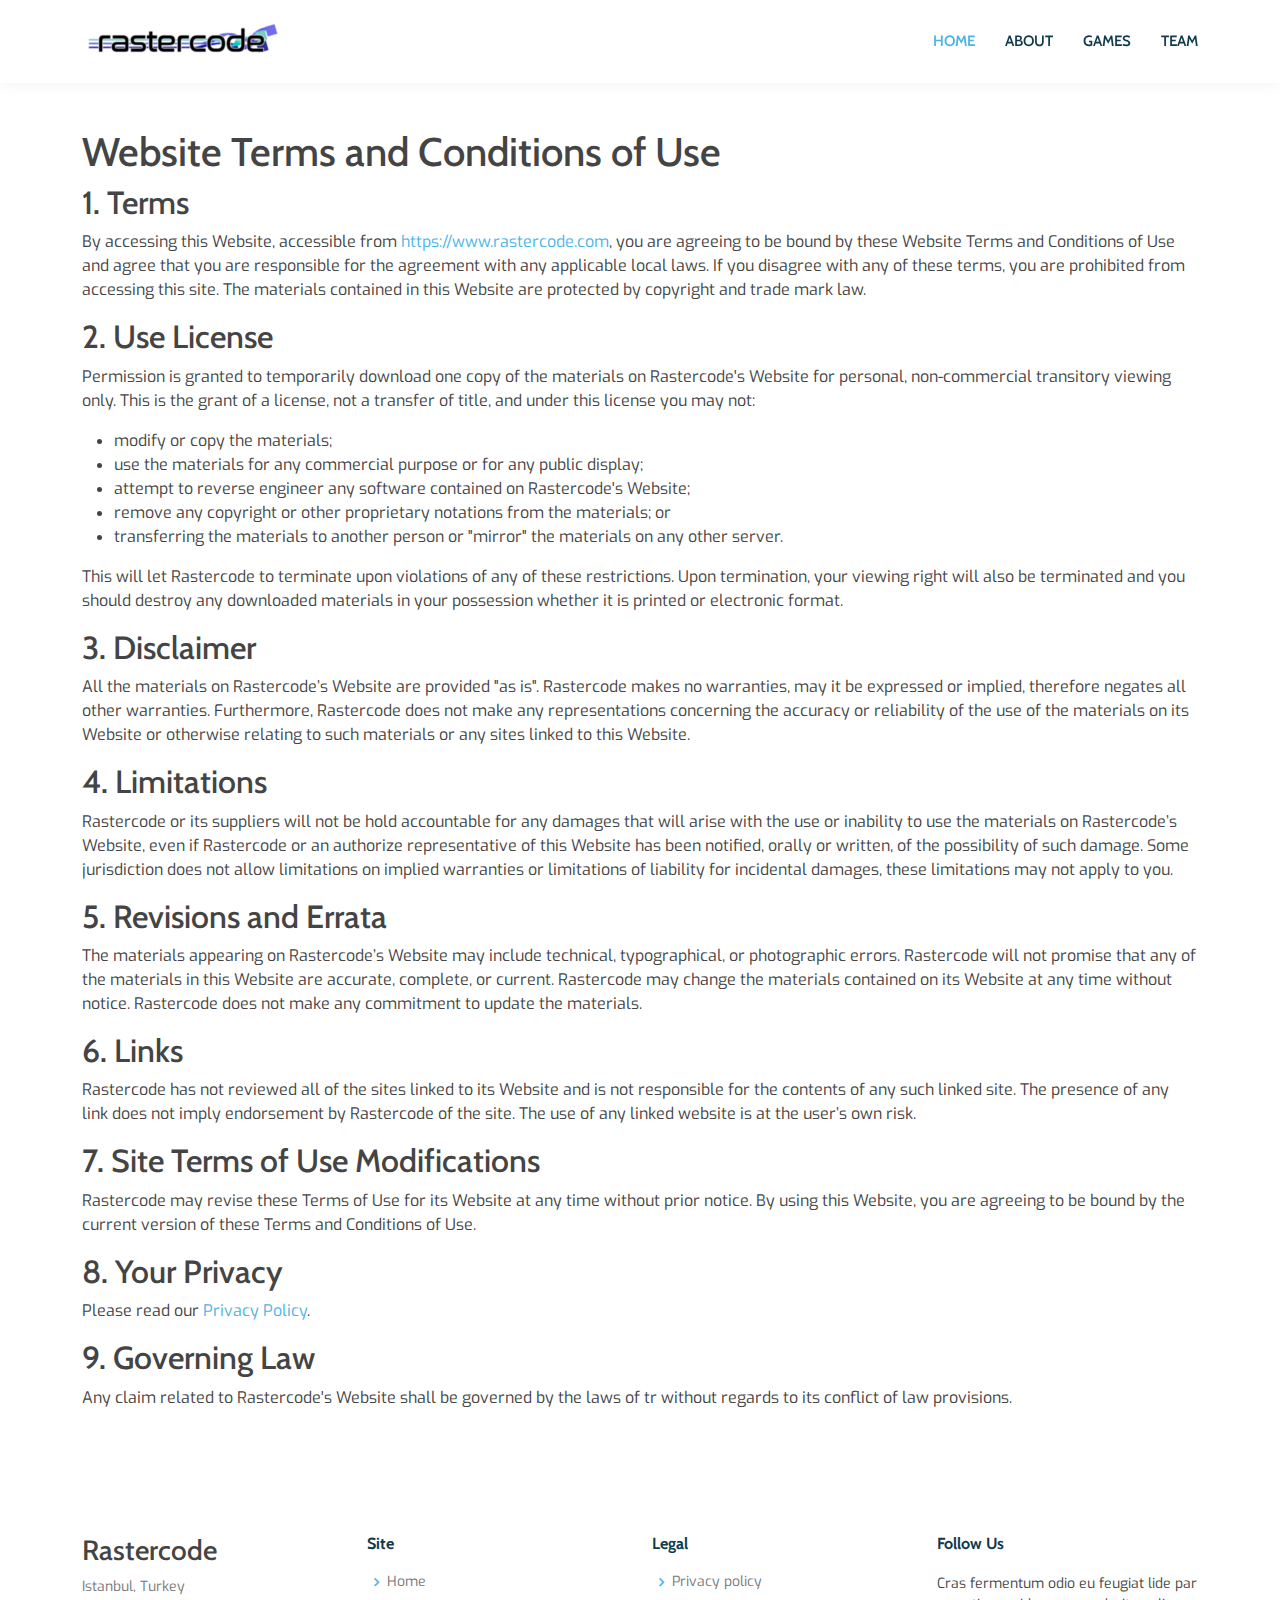
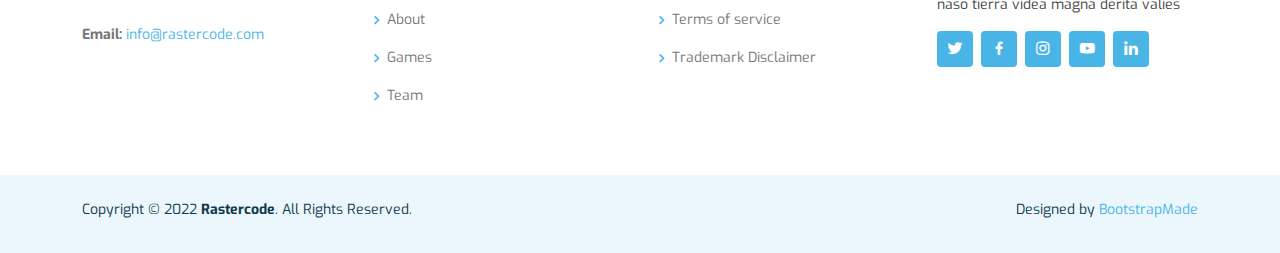
<file: terms.html>
<!DOCTYPE html>
<html lang="en">

<head>
  <!-- Global site tag (gtag.js) - Google Analytics -->
  <script async src="https://www.googletagmanager.com/gtag/js?id=G-9CVNKBS6TQ"></script>
  <script>
    window.dataLayer = window.dataLayer || [];
    function gtag(){dataLayer.push(arguments);}
    gtag('js', new Date());

    gtag('config', 'G-9CVNKBS6TQ');
  </script>

  <meta charset="utf-8">
  <meta content="width=device-width, initial-scale=1.0" name="viewport">

  <title>Rastercode Terms of Service</title>
  <meta content="" name="description">
  <meta content="" name="keywords">

  <!-- Favicons -->
  <link href="assets/img/favicon.png" rel="icon">
  <link href="assets/img/apple-touch-icon.png" rel="apple-touch-icon">

  <!-- Google Fonts -->
  <link rel="preconnect" href="https://fonts.googleapis.com">
  <link rel="preconnect" href="https://fonts.gstatic.com" crossorigin>
  <link href="https://fonts.googleapis.com/css?family=Exo:400,400i,700,700i|Cabin:400,400i,700,700i" rel="stylesheet">

  <!-- Vendor CSS Files -->
  <link href="assets/vendor/bootstrap/css/bootstrap.min.css" rel="stylesheet">
  <link href="assets/vendor/bootstrap-icons/bootstrap-icons.css" rel="stylesheet">
  <link href="assets/vendor/boxicons/css/boxicons.min.css" rel="stylesheet">
  <link href="assets/vendor/glightbox/css/glightbox.min.css" rel="stylesheet">
  <link href="assets/vendor/swiper/swiper-bundle.min.css" rel="stylesheet">

  <!-- Template Main CSS File -->
  <link href="assets/css/style.css" rel="stylesheet">

  <!-- =======================================================
  * Template Name: Butterfly - v4.7.0
  * Template URL: https://bootstrapmade.com/butterfly-free-bootstrap-theme/
  * Author: BootstrapMade.com
  * License: https://bootstrapmade.com/license/
  ======================================================== -->
</head>

<body>

  <!-- ======= Header ======= -->
  <header id="header" class="fixed-top">
    <div class="container d-flex align-items-center justify-content-between">

      <a href="index.html" class="logo"><img src="assets/img/logo.png" alt="" class="img-fluid"></a>
      <!-- Uncomment below if you prefer to use text as a logo -->
      <!-- <h1 class="logo"><a href="index.html">Rastercode</a></h1> -->

      <nav id="navbar" class="navbar">
        <ul>
          <li><a class="nav-link scrollto active" href="index.html#hero">Home</a></li>
          <li><a class="nav-link scrollto" href="index.html#about">About</a></li>
          <li><a class="nav-link scrollto" href="index.html#gallery">Games</a></li>
          <li><a class="nav-link scrollto" href="index.html#team">Team</a></li>
        </ul>
        <i class="bi bi-list mobile-nav-toggle"></i>
      </nav><!-- .navbar -->

    </div>
  </header><!-- End Header -->

  <main id="main">
    <div class="container">

    <div class="col-12" style="margin-top: 5em; padding: 3em 0em;">

        <!-- Terms of Service has been created with the help of the <a href="https://www.termsofservicegenerator.net">Terms Of Service Generator</a> -->

        <h1>Website Terms and Conditions of Use</h1>

        <h2>1. Terms</h2>

        <p>By accessing this Website, accessible from <a href="https://www.rastercode.com">https://www.rastercode.com</a>, you are agreeing to be bound by these Website Terms and Conditions of Use and agree that you are responsible for the agreement with any
            applicable local laws. If you disagree with any of these terms, you are prohibited from accessing this site. The materials contained in this Website are protected by copyright and trade mark law.</p>

        <h2>2. Use License</h2>

        <p>Permission is granted to temporarily download one copy of the materials on Rastercode's Website for personal, non-commercial transitory viewing only. This is the grant of a license, not a transfer of title, and under this license you may not:</p>

        <ul>
            <li>modify or copy the materials;</li>
            <li>use the materials for any commercial purpose or for any public display;</li>
            <li>attempt to reverse engineer any software contained on Rastercode's Website;</li>
            <li>remove any copyright or other proprietary notations from the materials; or</li>
            <li>transferring the materials to another person or "mirror" the materials on any other server.</li>
        </ul>

        <p>This will let Rastercode to terminate upon violations of any of these restrictions. Upon termination, your viewing right will also be terminated and you should destroy any downloaded materials in your possession whether it is printed or electronic
            format.</p>

        <h2>3. Disclaimer</h2>

        <p>All the materials on Rastercode’s Website are provided "as is". Rastercode makes no warranties, may it be expressed or implied, therefore negates all other warranties. Furthermore, Rastercode does not make any representations concerning the accuracy
            or reliability of the use of the materials on its Website or otherwise relating to such materials or any sites linked to this Website.</p>

        <h2>4. Limitations</h2>

        <p>Rastercode or its suppliers will not be hold accountable for any damages that will arise with the use or inability to use the materials on Rastercode’s Website, even if Rastercode or an authorize representative of this Website has been notified,
            orally or written, of the possibility of such damage. Some jurisdiction does not allow limitations on implied warranties or limitations of liability for incidental damages, these limitations may not apply to you.</p>

        <h2>5. Revisions and Errata</h2>

        <p>The materials appearing on Rastercode’s Website may include technical, typographical, or photographic errors. Rastercode will not promise that any of the materials in this Website are accurate, complete, or current. Rastercode may change the materials
            contained on its Website at any time without notice. Rastercode does not make any commitment to update the materials.</p>

        <h2>6. Links</h2>

        <p>Rastercode has not reviewed all of the sites linked to its Website and is not responsible for the contents of any such linked site. The presence of any link does not imply endorsement by Rastercode of the site. The use of any linked website is
            at the user’s own risk.</p>

        <h2>7. Site Terms of Use Modifications</h2>

        <p>Rastercode may revise these Terms of Use for its Website at any time without prior notice. By using this Website, you are agreeing to be bound by the current version of these Terms and Conditions of Use.</p>

        <h2>8. Your Privacy</h2>

        <p>Please read our <a href="privacy.html">Privacy Policy</a>.</p>

        <h2>9. Governing Law</h2>

        <p>Any claim related to Rastercode's Website shall be governed by the laws of tr without regards to its conflict of law provisions.</p>

    </div>

    </div>
  </main><!-- End #main -->

  <!-- ======= Footer ======= -->
  <footer id="footer">

    <div class="footer-top">
      <div class="container">
        <div class="row">

          <div class="col-lg-3 col-md-6 footer-contact">
            <h3>Rastercode</h3>
            <p>
              Istanbul, Turkey<br><br>
              <strong>Email:</strong> <a href="mailto:info@rastercode.com">info@rastercode.com</a><br>
            </p>
          </div>

          <div class="col-lg-3 col-md-6 footer-links">
            <h4>Site</h4>
            <ul>
              <li><i class="bx bx-chevron-right"></i> <a href="index.html#hero">Home</a></li>
              <li><i class="bx bx-chevron-right"></i> <a href="index.html#about">About</a></li>
              <li><i class="bx bx-chevron-right"></i> <a href="index.html#gallery">Games</a></li>
              <li><i class="bx bx-chevron-right"></i> <a href="index.html#Team">Team</a></li>
           </ul>
          </div>

          <div class="col-lg-3 col-md-6 footer-links">
            <h4>Legal</h4>
            <ul>
              <li><i class="bx bx-chevron-right"></i> <a href="privacy.html">Privacy policy</a></li>
              <li><i class="bx bx-chevron-right"></i> <a href="terms.html">Terms of service</a></li>
              <li><i class="bx bx-chevron-right"></i> <a href="disclaimer.html">Trademark Disclaimer</a></li>
            </ul>
          </div>

          <div class="col-lg-3 col-md-6 footer-links">
            <h4>Follow Us</h4>
            <p>Cras fermentum odio eu feugiat lide par naso tierra videa magna derita valies</p>
            <div class="social-links mt-3">
              <a href="https://twitter.com/rastercode" class="twitter"><i class="bx bxl-twitter"></i></a>
              <a href="https://www.facebook.com/rastercode" class="facebook"><i class="bx bxl-facebook"></i></a>
              <a href="https://www.instagram.com/rastercode" class="instagram"><i class="bx bxl-instagram"></i></a>
              <a href="https://www.youtube.com/channel/UCrK_VNwwLofwg_6Gn7TSOvg" class="youtube"><i class="bx bxl-youtube"></i></a>
              <a href="https://www.linkedin.com/in/rastercode" class="linkedin"><i class="bx bxl-linkedin"></i></a>
            </div>
          </div>

        </div>
      </div>
    </div>

    <div class="container py-4">
      <div class="copyright">
        Copyright &copy; 2022 <strong><span>Rastercode</span></strong>. All Rights Reserved.
      </div>
      <div class="credits">
        <!-- All the links in the footer should remain intact. -->
        <!-- You can delete the links only if you purchased the pro version. -->
        <!-- Licensing information: https://bootstrapmade.com/license/ -->
        <!-- Purchase the pro version with working PHP/AJAX contact form: https://bootstrapmade.com/butterfly-free-bootstrap-theme/ -->
        Designed by <a href="https://bootstrapmade.com/">BootstrapMade</a>
      </div>
    </div>
  </footer><!-- End Footer -->

  <a href="#" class="back-to-top d-flex align-items-center justify-content-center"><i class="bi bi-arrow-up-short"></i></a>

  <!-- Vendor JS Files -->
  <script src="assets/vendor/purecounter/purecounter.js"></script>
  <script src="assets/vendor/bootstrap/js/bootstrap.bundle.min.js"></script>
  <script src="assets/vendor/glightbox/js/glightbox.min.js"></script>
  <script src="assets/vendor/isotope-layout/isotope.pkgd.min.js"></script>
  <script src="assets/vendor/swiper/swiper-bundle.min.js"></script>
  <script src="assets/vendor/php-email-form/validate.js"></script>

  <!-- Template Main JS File -->
  <script src="assets/js/main.js"></script>

</body>

</html>
</file>
<file: assets/css/style.css>
/**
* Template Name: Butterfly - v4.7.0
* Template URL: https://bootstrapmade.com/butterfly-free-bootstrap-theme/
* Author: BootstrapMade.com
* License: https://bootstrapmade.com/license/
*/

/*--------------------------------------------------------------
# General
--------------------------------------------------------------*/
body {
  font-family: "Exo", sans-serif;
  color: #444444;
}

a {
  text-decoration: none;
  color: #49b5e7;
}

a:hover {
  color: #76c7ed;
  text-decoration: none;
}

h1, h2, h3, h4, h5, h6 {
  font-family: "Cabin", sans-serif;
}

/*--------------------------------------------------------------
# Back to top button
--------------------------------------------------------------*/
.back-to-top {
  position: fixed;
  visibility: hidden;
  opacity: 0;
  right: 15px;
  bottom: 15px;
  z-index: 996;
  background: #49b5e7;
  width: 40px;
  height: 40px;
  border-radius: 4px;
  transition: all 0.4s;
}
.back-to-top i {
  font-size: 28px;
  color: #fff;
  line-height: 0;
}
.back-to-top:hover {
  background: #6dc4ec;
  color: #fff;
}
.back-to-top.active {
  visibility: visible;
  opacity: 1;
}

/*--------------------------------------------------------------
# Header
--------------------------------------------------------------*/
#header {
  background: #fff;
  transition: all 0.5s;
  z-index: 997;
  padding: 20px 0;
  box-shadow: 0px 2px 15px rgba(0, 0, 0, 0.05);
}
#header .logo {
  font-size: 28px;
  margin: 0;
  padding: 0;
  line-height: 1;
  font-weight: 700;
  letter-spacing: 1px;
  text-transform: uppercase;
  font-family: "Exo", sans-serif;
}
#header .logo a {
  color: #0f394c;
}
#header .logo img {
  max-height: 40px;
}

/*--------------------------------------------------------------
# Navigation Menu
--------------------------------------------------------------*/
/**
* Desktop Navigation 
*/
.navbar {
  padding: 0;
}
.navbar ul {
  margin: 0;
  padding: 0;
  display: flex;
  list-style: none;
  align-items: center;
}
.navbar li {
  position: relative;
}
.navbar a, .navbar a:focus {
  display: flex;
  align-items: center;
  justify-content: space-between;
  padding: 10px 0 10px 30px;
  font-family: "Cabin", sans-serif;
  font-size: 15px;
  font-weight: 600;
  color: #0f394c;
  white-space: nowrap;
  transition: 0.3s;
  text-transform: uppercase;
}
.navbar a i, .navbar a:focus i {
  font-size: 12px;
  line-height: 0;
  margin-left: 5px;
}
.navbar a:hover, .navbar .active, .navbar .active:focus, .navbar li:hover > a {
  color: #49b5e7;
}
.navbar .dropdown ul {
  display: block;
  position: absolute;
  left: 14px;
  top: calc(100% + 30px);
  margin: 0;
  padding: 10px 0;
  z-index: 99;
  opacity: 0;
  visibility: hidden;
  background: #fff;
  box-shadow: 0px 0px 30px rgba(127, 137, 161, 0.25);
  transition: 0.3s;
}
.navbar .dropdown ul li {
  min-width: 200px;
}
.navbar .dropdown ul a {
  padding: 10px 20px;
  font-size: 15px;
  text-transform: none;
  font-weight: 500;
}
.navbar .dropdown ul a i {
  font-size: 12px;
}
.navbar .dropdown ul a:hover, .navbar .dropdown ul .active:hover, .navbar .dropdown ul li:hover > a {
  color: #49b5e7;
}
.navbar .dropdown:hover > ul {
  opacity: 1;
  top: 100%;
  visibility: visible;
}
.navbar .dropdown .dropdown ul {
  top: 0;
  left: calc(100% - 30px);
  visibility: hidden;
}
.navbar .dropdown .dropdown:hover > ul {
  opacity: 1;
  top: 0;
  left: 100%;
  visibility: visible;
}
@media (max-width: 1366px) {
  .navbar .dropdown .dropdown ul {
    left: -90%;
  }
  .navbar .dropdown .dropdown:hover > ul {
    left: -100%;
  }
}

/**
* Mobile Navigation 
*/
.mobile-nav-toggle {
  color: #0f394c;
  font-size: 28px;
  cursor: pointer;
  display: none;
  line-height: 0;
  transition: 0.5s;
}
.mobile-nav-toggle.bi-x {
  color: #fff;
}

@media (max-width: 991px) {
  .mobile-nav-toggle {
    display: block;
  }

  .navbar ul {
    display: none;
  }
}
.navbar-mobile {
  position: fixed;
  overflow: hidden;
  top: 0;
  right: 0;
  left: 0;
  bottom: 0;
  background: rgba(7, 25, 33, 0.9);
  transition: 0.3s;
  z-index: 999;
}
.navbar-mobile .mobile-nav-toggle {
  position: absolute;
  top: 15px;
  right: 15px;
}
.navbar-mobile ul {
  display: block;
  position: absolute;
  top: 55px;
  right: 15px;
  bottom: 15px;
  left: 15px;
  padding: 10px 0;
  background-color: #fff;
  overflow-y: auto;
  transition: 0.3s;
}
.navbar-mobile a, .navbar-mobile a:focus {
  padding: 10px 20px;
  font-size: 15px;
  color: #0f394c;
}
.navbar-mobile a:hover, .navbar-mobile .active, .navbar-mobile li:hover > a {
  color: #49b5e7;
}
.navbar-mobile .getstarted, .navbar-mobile .getstarted:focus {
  margin: 15px;
}
.navbar-mobile .dropdown ul {
  position: static;
  display: none;
  margin: 10px 20px;
  padding: 10px 0;
  z-index: 99;
  opacity: 1;
  visibility: visible;
  background: #fff;
  box-shadow: 0px 0px 30px rgba(127, 137, 161, 0.25);
}
.navbar-mobile .dropdown ul li {
  min-width: 200px;
}
.navbar-mobile .dropdown ul a {
  padding: 10px 20px;
}
.navbar-mobile .dropdown ul a i {
  font-size: 12px;
}
.navbar-mobile .dropdown ul a:hover, .navbar-mobile .dropdown ul .active:hover, .navbar-mobile .dropdown ul li:hover > a {
  color: #49b5e7;
}
.navbar-mobile .dropdown > .dropdown-active {
  display: block;
}

/*--------------------------------------------------------------
# Hero Section
--------------------------------------------------------------*/
#hero {
  width: 100%;
  height: 100vh;
  max-height: 100%;
  background: url(../img/hero.jpg) no-repeat;
  background-size: cover;
  background-position: center top;
  background-attachment: fixed;
}
#hero .container {
  padding-top: 84px;
}
#hero h1 {
  margin: 0;
  font-size: 64px;
  font-weight: 700;
  line-height: 56px;
  color: #ffffff;
}
#hero h2 {
  color: #444444;
  margin: 10px 0 0 0;
  font-size: 20px;
}
#hero .btn-get-started {
  font-family: "Cabin", sans-serif;
  font-weight: 500;
  font-size: 16px;
  letter-spacing: 1px;
  display: inline-block;
  padding: 8px 28px;
  border-radius: 3px;
  transition: 0.5s;
  margin-top: 25px;
  color: #fff;
  background: #49b5e7;
  text-transform: uppercase;
}
#hero .btn-get-started:hover {
  background: #76c7ed;
}
@media (max-width: 991px) {
  #hero {
    background-position: right 20% top;
    background-attachment: scroll;
    text-align: center;
  }
  #hero h2 {
    color: #000000;
  }
}
@media (max-width: 768px) {
  #hero h1 {
    font-size: 42px;
    line-height: 38px;
  }
  #hero h2 {
    font-size: 18px;
    line-height: 24px;
  }
}
#hero .down-arrow {
  font-size: 80px;
}
#hero .down-arrow a {
  color: #343a40;
}
#hero .down-arrow a:hover {
  color: #49b5e7;
}
#hero .bounce {
  -moz-animation: bounce 2s infinite;
  -webkit-animation: bounce 2s infinite;
  animation: bounce 2s infinite;
}
@keyframes bounce {
  0% {
    transform: translateY(0);
  }
  50% {
    transform: translateY(-10px);
  }
}
/*--------------------------------------------------------------
# Sections General
--------------------------------------------------------------*/
section {
  padding: 60px 0;
  overflow: hidden;
}

.section-bg {
  background-color: #f4fbfe;
}

.section-title {
  text-align: center;
  padding-bottom: 30px;
}
.section-title h2 {
  font-size: 32px;
  font-weight: bold;
  text-transform: uppercase;
  margin-bottom: 20px;
  padding-bottom: 0;
  color: #0f394c;
}
.section-title p {
  margin-bottom: 0;
}

/*--------------------------------------------------------------
# About
--------------------------------------------------------------*/
.about .icon-boxes h3 {
  font-size: 28px;
  font-weight: 700;
  color: #0f394c;
  margin-bottom: 15px;
}
.about .icon-box {
  margin-top: 40px;
}
.about .icon-box .icon {
  float: left;
  display: flex;
  align-items: center;
  justify-content: center;
  width: 64px;
  height: 64px;
  border: 2px solid #d0ecf9;
  border-radius: 50px;
  transition: 0.5s;
}
.about .icon-box .icon i {
  color: #49b5e7;
  font-size: 32px;
}
.about .icon-box:hover .icon {
  background: #49b5e7;
  border-color: #49b5e7;
}
.about .icon-box:hover .icon i {
  color: #fff;
}
.about .icon-box .title {
  margin-left: 85px;
  font-weight: 700;
  margin-bottom: 10px;
  font-size: 18px;
}
.about .icon-box .title a {
  color: #343a40;
  transition: 0.3s;
}
.about .icon-box .title a:hover {
  color: #49b5e7;
}
.about .icon-box .description {
  margin-left: 85px;
  line-height: 24px;
  font-size: 14px;
}
.about .play-btn {
  width: 94px;
  height: 94px;
  background: radial-gradient(#49b5e7 50%, rgba(73, 181, 231, 0.4) 52%);
  border-radius: 50%;
  display: block;
  position: absolute;
  left: calc(50% - 47px);
  top: calc(50% - 47px);
  overflow: hidden;
}
.about .play-btn::after {
  content: "";
  position: absolute;
  left: 50%;
  top: 50%;
  transform: translateX(-40%) translateY(-50%);
  width: 0;
  height: 0;
  border-top: 10px solid transparent;
  border-bottom: 10px solid transparent;
  border-left: 15px solid #fff;
  z-index: 100;
  transition: all 400ms cubic-bezier(0.55, 0.055, 0.675, 0.19);
}
.about .play-btn::before {
  content: "";
  position: absolute;
  width: 120px;
  height: 120px;
  -webkit-animation-delay: 0s;
  animation-delay: 0s;
  -webkit-animation: pulsate-btn 2s;
  animation: pulsate-btn 2s;
  -webkit-animation-direction: forwards;
  animation-direction: forwards;
  -webkit-animation-iteration-count: infinite;
  animation-iteration-count: infinite;
  -webkit-animation-timing-function: steps;
  animation-timing-function: steps;
  opacity: 1;
  border-radius: 50%;
  border: 5px solid rgba(73, 181, 231, 0.7);
  top: -15%;
  left: -15%;
  background: rgba(198, 16, 0, 0);
}
.about .play-btn:hover::after {
  border-left: 15px solid #49b5e7;
  transform: scale(20);
}
.about .play-btn:hover::before {
  content: "";
  position: absolute;
  left: 50%;
  top: 50%;
  transform: translateX(-40%) translateY(-50%);
  width: 0;
  height: 0;
  border: none;
  border-top: 10px solid transparent;
  border-bottom: 10px solid transparent;
  border-left: 15px solid #fff;
  z-index: 200;
  -webkit-animation: none;
  animation: none;
  border-radius: 0;
}

@-webkit-keyframes pulsate-btn {
  0% {
    transform: scale(0.6, 0.6);
    opacity: 1;
  }
  100% {
    transform: scale(1, 1);
    opacity: 0;
  }
}

@keyframes pulsate-btn {
  0% {
    transform: scale(0.6, 0.6);
    opacity: 1;
  }
  100% {
    transform: scale(1, 1);
    opacity: 0;
  }
}
/*--------------------------------------------------------------
# Counts
--------------------------------------------------------------*/
.counts {
  background: url("../img/counts-bg.jpg") center center no-repeat;
  background-size: cover;
  padding: 80px 0 60px 0;
  position: relative;
}
.counts::before {
  content: "";
  position: absolute;
  background: rgba(255, 255, 255, 0.8);
  left: 0;
  right: 0;
  top: 0;
  bottom: 0;
}
.counts .title {
  position: relative;
  color: #0f394c;
  margin-bottom: 40px;
}
.counts .title h3 {
  font-size: 36px;
  font-weight: 700;
}
.counts .counters span {
  font-size: 44px;
  font-weight: 700;
  display: block;
  color: #49b5e7;
  font-family: "Cabin", sans-serif;
}
.counts .counters p {
  padding: 0;
  margin: 0 0 20px 0;
  font-size: 15px;
  color: #444444;
}
@media (min-width: 1200px) {
  .counts {
    background-attachment: fixed;
  }
}

/*--------------------------------------------------------------
# Clients
--------------------------------------------------------------*/
.clients .clients-wrap {
  border-top: 1px solid #eee;
  border-left: 1px solid #eee;
}
.clients .client-logo {
  padding: 25px;
  display: flex;
  justify-content: center;
  align-items: center;
  border-right: 1px solid #eee;
  border-bottom: 1px solid #eee;
  overflow: hidden;
  background: #fff;
  height: 120px;
}
.clients .client-logo img {
  height: 100%;
  filter: grayscale(100%);
  transition: 0.3s;
}
.clients .client-logo:hover img {
  filter: none;
  transform: scale(1.2);
}
.clients img {
  transition: all 0.4s ease-in-out;
}
@media (max-width: 768px) {
  .clients .client-logo img {
    height: 80%;
  }
}

/*--------------------------------------------------------------
# Services
--------------------------------------------------------------*/
.services .icon-box {
  padding: 30px;
  position: relative;
  overflow: hidden;
  border-radius: 10px;
  margin: 0 10px 40px 10px;
  background: #fff;
  box-shadow: 0 10px 29px 0 rgba(68, 88, 144, 0.1);
  transition: all 0.3s ease-in-out;
}
.services .icon-box:hover {
  transform: translateY(-5px);
}
.services .icon {
  position: absolute;
  left: -20px;
  top: calc(50% - 30px);
}
.services .icon i {
  font-size: 64px;
  line-height: 1;
  transition: 0.5s;
}
.services .title {
  margin-left: 40px;
  font-weight: 700;
  margin-bottom: 15px;
  font-size: 18px;
}
.services .title a {
  color: #111;
}
.services .icon-box:hover .title a {
  color: #49b5e7;
}
.services .description {
  font-size: 14px;
  margin-left: 40px;
  line-height: 24px;
  margin-bottom: 0;
}

/*--------------------------------------------------------------
# Portfolio
--------------------------------------------------------------*/
.portfolio .portfolio-item {
  margin-bottom: 30px;
}
.portfolio #portfolio-flters {
  padding: 0;
  margin: 0 auto 10px auto;
  list-style: none;
  text-align: center;
  border-radius: 50px;
  padding: 2px 15px;
}
.portfolio #portfolio-flters li {
  cursor: pointer;
  display: inline-block;
  padding: 10px 15px;
  font-size: 14px;
  font-weight: 600;
  line-height: 1;
  text-transform: uppercase;
  color: #444444;
  margin-bottom: 10px;
  transition: all 0.3s ease-in-out;
}
.portfolio #portfolio-flters li:hover, .portfolio #portfolio-flters li.filter-active {
  color: #49b5e7;
}
.portfolio #portfolio-flters li:last-child {
  margin-right: 0;
}
.portfolio .portfolio-wrap {
  transition: 0.3s;
  position: relative;
  overflow: hidden;
  z-index: 1;
  background: rgba(255, 255, 255, 0.6);
}
.portfolio .portfolio-wrap::before {
  content: "";
  background: rgba(255, 255, 255, 0.6);
  position: absolute;
  left: 30px;
  right: 30px;
  top: 30px;
  bottom: 30px;
  transition: all ease-in-out 0.3s;
  z-index: 2;
  opacity: 0;
}
.portfolio .portfolio-wrap .portfolio-info {
  opacity: 0;
  position: absolute;
  top: 0;
  left: 0;
  right: 0;
  bottom: 0;
  text-align: center;
  z-index: 3;
  transition: all ease-in-out 0.3s;
  display: flex;
  flex-direction: column;
  justify-content: center;
  align-items: center;
}
.portfolio .portfolio-wrap .portfolio-info::before {
  display: block;
  content: "";
  width: 48px;
  height: 48px;
  position: absolute;
  top: 35px;
  left: 35px;
  border-top: 3px solid #bdc6ca;
  border-left: 3px solid #bdc6ca;
  transition: all 0.5s ease 0s;
  z-index: 9994;
}
.portfolio .portfolio-wrap .portfolio-info::after {
  display: block;
  content: "";
  width: 48px;
  height: 48px;
  position: absolute;
  bottom: 35px;
  right: 35px;
  border-bottom: 3px solid #bdc6ca;
  border-right: 3px solid #bdc6ca;
  transition: all 0.5s ease 0s;
  z-index: 9994;
}
.portfolio .portfolio-wrap .portfolio-info h4 {
  font-size: 20px;
  color: #0f394c;
  font-weight: 600;
}
.portfolio .portfolio-wrap .portfolio-info p {
  color: #0f394c;
  font-size: 14px;
  text-transform: uppercase;
  padding: 0;
  margin: 0;
}
.portfolio .portfolio-wrap .portfolio-links {
  text-align: center;
  z-index: 4;
}
.portfolio .portfolio-wrap .portfolio-links a {
  color: #49b5e7;
  margin: 0 2px;
  font-size: 28px;
  display: inline-block;
  transition: 0.3s;
}
.portfolio .portfolio-wrap .portfolio-links a:hover {
  color: #8dd0f0;
}
.portfolio .portfolio-wrap:hover::before {
  top: 0;
  left: 0;
  right: 0;
  bottom: 0;
  opacity: 1;
}
.portfolio .portfolio-wrap:hover .portfolio-info {
  opacity: 1;
}
.portfolio .portfolio-wrap:hover .portfolio-info::before {
  top: 15px;
  left: 15px;
}
.portfolio .portfolio-wrap:hover .portfolio-info::after {
  bottom: 15px;
  right: 15px;
}

/*--------------------------------------------------------------
# Portfolio Details
--------------------------------------------------------------*/
.portfolio-details {
  padding-top: 40px;
}
.portfolio-details .portfolio-details-slider img {
  width: 100%;
}
.portfolio-details .portfolio-details-slider .swiper-pagination {
  margin-top: 20px;
  position: relative;
}
.portfolio-details .portfolio-details-slider .swiper-pagination .swiper-pagination-bullet {
  width: 12px;
  height: 12px;
  background-color: #fff;
  opacity: 1;
  border: 1px solid #49b5e7;
}
.portfolio-details .portfolio-details-slider .swiper-pagination .swiper-pagination-bullet-active {
  background-color: #49b5e7;
}
.portfolio-details .portfolio-info {
  padding: 30px;
  box-shadow: 0px 0 30px rgba(15, 57, 76, 0.08);
}
.portfolio-details .portfolio-info h3 {
  font-size: 22px;
  font-weight: 700;
  margin-bottom: 20px;
  padding-bottom: 20px;
  border-bottom: 1px solid #eee;
}
.portfolio-details .portfolio-info ul {
  list-style: none;
  padding: 0;
  font-size: 15px;
}
.portfolio-details .portfolio-info ul li + li {
  margin-top: 10px;
}
.portfolio-details .portfolio-description {
  padding-top: 30px;
}
.portfolio-details .portfolio-description h2 {
  font-size: 26px;
  font-weight: 700;
  margin-bottom: 20px;
}
.portfolio-details .portfolio-description p {
  padding: 0;
}

/*--------------------------------------------------------------
# Testimonials
--------------------------------------------------------------*/
.testimonials {
  padding: 80px 0;
  background: url("../img/cta-bg.jpg") no-repeat;
  background-position: center center;
  background-size: cover;
  position: relative;
}
.testimonials::before {
  content: "";
  position: absolute;
  left: 0;
  right: 0;
  top: 0;
  bottom: 0;
  background: rgba(11, 41, 55, 0.9);
}
.testimonials .section-header {
  margin-bottom: 40px;
}
.testimonials .testimonials-carousel, .testimonials .testimonials-slider {
  overflow: hidden;
}
.testimonials .testimonial-item {
  text-align: center;
  color: #fff;
}
.testimonials .testimonial-item .testimonial-img {
  width: 100px;
  border-radius: 50%;
  border: 6px solid rgba(255, 255, 255, 0.15);
  margin: 0 auto;
}
.testimonials .testimonial-item h3 {
  font-size: 20px;
  font-weight: bold;
  margin: 10px 0 5px 0;
  color: #fff;
}
.testimonials .testimonial-item h4 {
  font-size: 14px;
  color: #ddd;
  margin: 0 0 15px 0;
}
.testimonials .testimonial-item .quote-icon-left, .testimonials .testimonial-item .quote-icon-right {
  color: rgba(255, 255, 255, 0.4);
  font-size: 26px;
}
.testimonials .testimonial-item .quote-icon-left {
  display: inline-block;
  left: -5px;
  position: relative;
}
.testimonials .testimonial-item .quote-icon-right {
  display: inline-block;
  right: -5px;
  position: relative;
  top: 10px;
}
.testimonials .testimonial-item p {
  font-style: italic;
  margin: 0 auto 15px auto;
  color: #eee;
}
.testimonials .swiper-pagination {
  margin-top: 20px;
  position: relative;
}
.testimonials .swiper-pagination .swiper-pagination-bullet {
  width: 12px;
  height: 12px;
  opacity: 1;
  background-color: rgba(255, 255, 255, 0.4);
}
.testimonials .swiper-pagination .swiper-pagination-bullet-active {
  background-color: #49b5e7;
}
@media (min-width: 992px) {
  .testimonials .testimonial-item p {
    width: 80%;
  }
}

/*--------------------------------------------------------------
# Team
--------------------------------------------------------------*/
.team .member {
  margin-bottom: 20px;
  overflow: hidden;
  border-radius: 5px;
  background: #fff;
  box-shadow: 0px 2px 15px rgba(0, 0, 0, 0.1);
}
.team .member .member-img {
  position: relative;
  overflow: hidden;
}
.team .member .social {
  position: absolute;
  left: 0;
  bottom: 30px;
  right: 0;
  opacity: 0;
  transition: ease-in-out 0.3s;
  text-align: center;
}
.team .member .social a {
  transition: color 0.3s;
  color: #0f394c;
  margin: 0 3px;
  border-radius: 50px;
  width: 36px;
  height: 36px;
  background: rgba(73, 181, 231, 0.8);
  display: inline-flex;
  align-items: center;
  justify-content: center;
  transition: ease-in-out 0.3s;
  color: #fff;
}
.team .member .social a:hover {
  background: #76c7ed;
}
.team .member .social i {
  font-size: 18px;
  line-height: 0;
}
.team .member .member-info {
  padding: 25px 15px;
}
.team .member .member-info h4 {
  font-weight: 700;
  margin-bottom: 5px;
  font-size: 18px;
  color: #0f394c;
}
.team .member .member-info span {
  display: block;
  font-size: 13px;
  font-weight: 400;
  color: #444444;
}
.team .member .member-info p {
  font-style: italic;
  font-size: 14px;
  line-height: 26px;
  color: #777777;
}
.team .member:hover .social {
  opacity: 1;
  bottom: 15px;
}

/*--------------------------------------------------------------
# Gallery
--------------------------------------------------------------*/
.gallery .gallery-item {
  overflow: hidden;
  border-right: 3px solid #fff;
  border-bottom: 3px solid #fff;
}
.gallery .gallery-item img {
  transition: all ease-in-out 0.4s;
}
.gallery .gallery-item:hover img {
  transform: scale(1.1);
}

/*--------------------------------------------------------------
# Contact
--------------------------------------------------------------*/
.contact .info {
  width: 100%;
  background: #fff;
}
.contact .info i {
  font-size: 20px;
  color: #49b5e7;
  float: left;
  width: 44px;
  height: 44px;
  background: #ebf7fc;
  display: flex;
  justify-content: center;
  align-items: center;
  border-radius: 50px;
  transition: all 0.3s ease-in-out;
}
.contact .info h4 {
  padding: 0 0 0 60px;
  font-size: 22px;
  font-weight: 600;
  margin-bottom: 5px;
  color: #0f394c;
}
.contact .info p {
  padding: 0 0 0 60px;
  margin-bottom: 0;
  font-size: 14px;
  color: #2079a1;
}
.contact .info .email, .contact .info .phone {
  margin-top: 40px;
}
.contact .info .email:hover i, .contact .info .address:hover i, .contact .info .phone:hover i {
  background: #49b5e7;
  color: #fff;
}
.contact .php-email-form {
  width: 100%;
  background: #fff;
}
.contact .php-email-form .form-group {
  padding-bottom: 8px;
}
.contact .php-email-form .error-message {
  display: none;
  color: #fff;
  background: #ed3c0d;
  text-align: left;
  padding: 15px;
  font-weight: 600;
}
.contact .php-email-form .error-message br + br {
  margin-top: 25px;
}
.contact .php-email-form .sent-message {
  display: none;
  color: #fff;
  background: #18d26e;
  text-align: center;
  padding: 15px;
  font-weight: 600;
}
.contact .php-email-form .loading {
  display: none;
  background: #fff;
  text-align: center;
  padding: 15px;
}
.contact .php-email-form .loading:before {
  content: "";
  display: inline-block;
  border-radius: 50%;
  width: 24px;
  height: 24px;
  margin: 0 10px -6px 0;
  border: 3px solid #18d26e;
  border-top-color: #eee;
  -webkit-animation: animate-loading 1s linear infinite;
  animation: animate-loading 1s linear infinite;
}
.contact .php-email-form input, .contact .php-email-form textarea {
  border-radius: 0;
  box-shadow: none;
  font-size: 14px;
  border-radius: 4px;
}
.contact .php-email-form input {
  height: 44px;
}
.contact .php-email-form textarea {
  padding: 10px 12px;
}
.contact .php-email-form button[type=submit] {
  background: #49b5e7;
  border: 0;
  padding: 10px 24px;
  color: #fff;
  transition: 0.4s;
  border-radius: 4px;
}
.contact .php-email-form button[type=submit]:hover {
  background: #1da2e0;
}
@-webkit-keyframes animate-loading {
  0% {
    transform: rotate(0deg);
  }
  100% {
    transform: rotate(360deg);
  }
}
@keyframes animate-loading {
  0% {
    transform: rotate(0deg);
  }
  100% {
    transform: rotate(360deg);
  }
}

/*--------------------------------------------------------------
# Breadcrumbs
--------------------------------------------------------------*/
.breadcrumbs {
  padding: 15px 0;
  background: #f0f9fd;
  margin-top: 84px;
}
@media (max-width: 992px) {
  .breadcrumbs {
    margin-top: 74px;
  }
}
.breadcrumbs h2 {
  font-size: 28px;
  font-weight: 400;
  font-family: "Exo", sans-serif;
}
.breadcrumbs ol {
  display: flex;
  flex-wrap: wrap;
  list-style: none;
  padding: 0;
  margin: 0;
  font-size: 15px;
}
.breadcrumbs ol li + li {
  padding-left: 10px;
}
.breadcrumbs ol li + li::before {
  display: inline-block;
  padding-right: 10px;
  color: #175977;
  content: "/";
}
@media (max-width: 768px) {
  .breadcrumbs .d-flex {
    display: block !important;
  }
  .breadcrumbs ol {
    display: block;
  }
  .breadcrumbs ol li {
    display: inline-block;
  }
}

/*--------------------------------------------------------------
# Footer
--------------------------------------------------------------*/
#footer {
  background: #fff;
  padding: 0 0 30px 0;
  color: #444444;
  font-size: 14px;
  background: #ebf7fc;
}
#footer .footer-newsletter {
  padding: 50px 0;
  background: #f0f9fd;
  text-align: center;
  font-size: 15px;
}
#footer .footer-newsletter h4 {
  font-size: 24px;
  margin: 0 0 20px 0;
  padding: 0;
  line-height: 1;
  font-weight: 600;
  color: #0f394c;
}
#footer .footer-newsletter form {
  margin-top: 30px;
  background: #fff;
  padding: 6px 10px;
  position: relative;
  border-radius: 4px;
  box-shadow: 0px 2px 15px rgba(0, 0, 0, 0.1);
  text-align: left;
}
#footer .footer-newsletter form input[type=email] {
  border: 0;
  padding: 4px 8px;
  width: calc(100% - 100px);
}
#footer .footer-newsletter form input[type=submit] {
  position: absolute;
  top: 0;
  right: -2px;
  bottom: 0;
  border: 0;
  background: none;
  font-size: 16px;
  padding: 0 20px;
  background: #49b5e7;
  color: #fff;
  transition: 0.3s;
  border-radius: 0 4px 4px 0;
  box-shadow: 0px 2px 15px rgba(0, 0, 0, 0.1);
}
#footer .footer-newsletter form input[type=submit]:hover {
  background: #1da2e0;
}
#footer .footer-top {
  padding: 60px 0 30px 0;
  background: #fff;
}
#footer .footer-top .footer-contact {
  margin-bottom: 30px;
}
#footer .footer-top .footer-contact h4 {
  font-size: 22px;
  margin: 0 0 30px 0;
  padding: 2px 0 2px 0;
  line-height: 1;
  font-weight: 700;
}
#footer .footer-top .footer-contact p {
  font-size: 14px;
  line-height: 24px;
  margin-bottom: 0;
  font-family: "Exo", sans-serif;
  color: #777777;
}
#footer .footer-top h4 {
  font-size: 16px;
  font-weight: bold;
  color: #0f394c;
  position: relative;
  padding-bottom: 12px;
}
#footer .footer-top .footer-links {
  margin-bottom: 30px;
}
#footer .footer-top .footer-links ul {
  list-style: none;
  padding: 0;
  margin: 0;
}
#footer .footer-top .footer-links ul i {
  padding-right: 2px;
  color: #49b5e7;
  font-size: 18px;
  line-height: 1;
}
#footer .footer-top .footer-links ul li {
  padding: 10px 0;
  display: flex;
  align-items: center;
}
#footer .footer-top .footer-links ul li:first-child {
  padding-top: 0;
}
#footer .footer-top .footer-links ul a {
  color: #777777;
  transition: 0.3s;
  display: inline-block;
  line-height: 1;
}
#footer .footer-top .footer-links ul a:hover {
  text-decoration: none;
  color: #49b5e7;
}
#footer .footer-top .social-links a {
  font-size: 18px;
  display: inline-block;
  background: #49b5e7;
  color: #fff;
  line-height: 1;
  padding: 8px 0;
  margin-right: 4px;
  border-radius: 4px;
  text-align: center;
  width: 36px;
  height: 36px;
  transition: 0.3s;
}
#footer .footer-top .social-links a:hover {
  background: #1da2e0;
  color: #fff;
  text-decoration: none;
}
#footer .copyright {
  float: left;
  color: #0f394c;
}
#footer .credits {
  float: right;
  color: #0f394c;
}
@media (max-width: 575px) {
  #footer .copyright, #footer .credits {
    float: none;
    text-align: center;
  }
}
</file>
